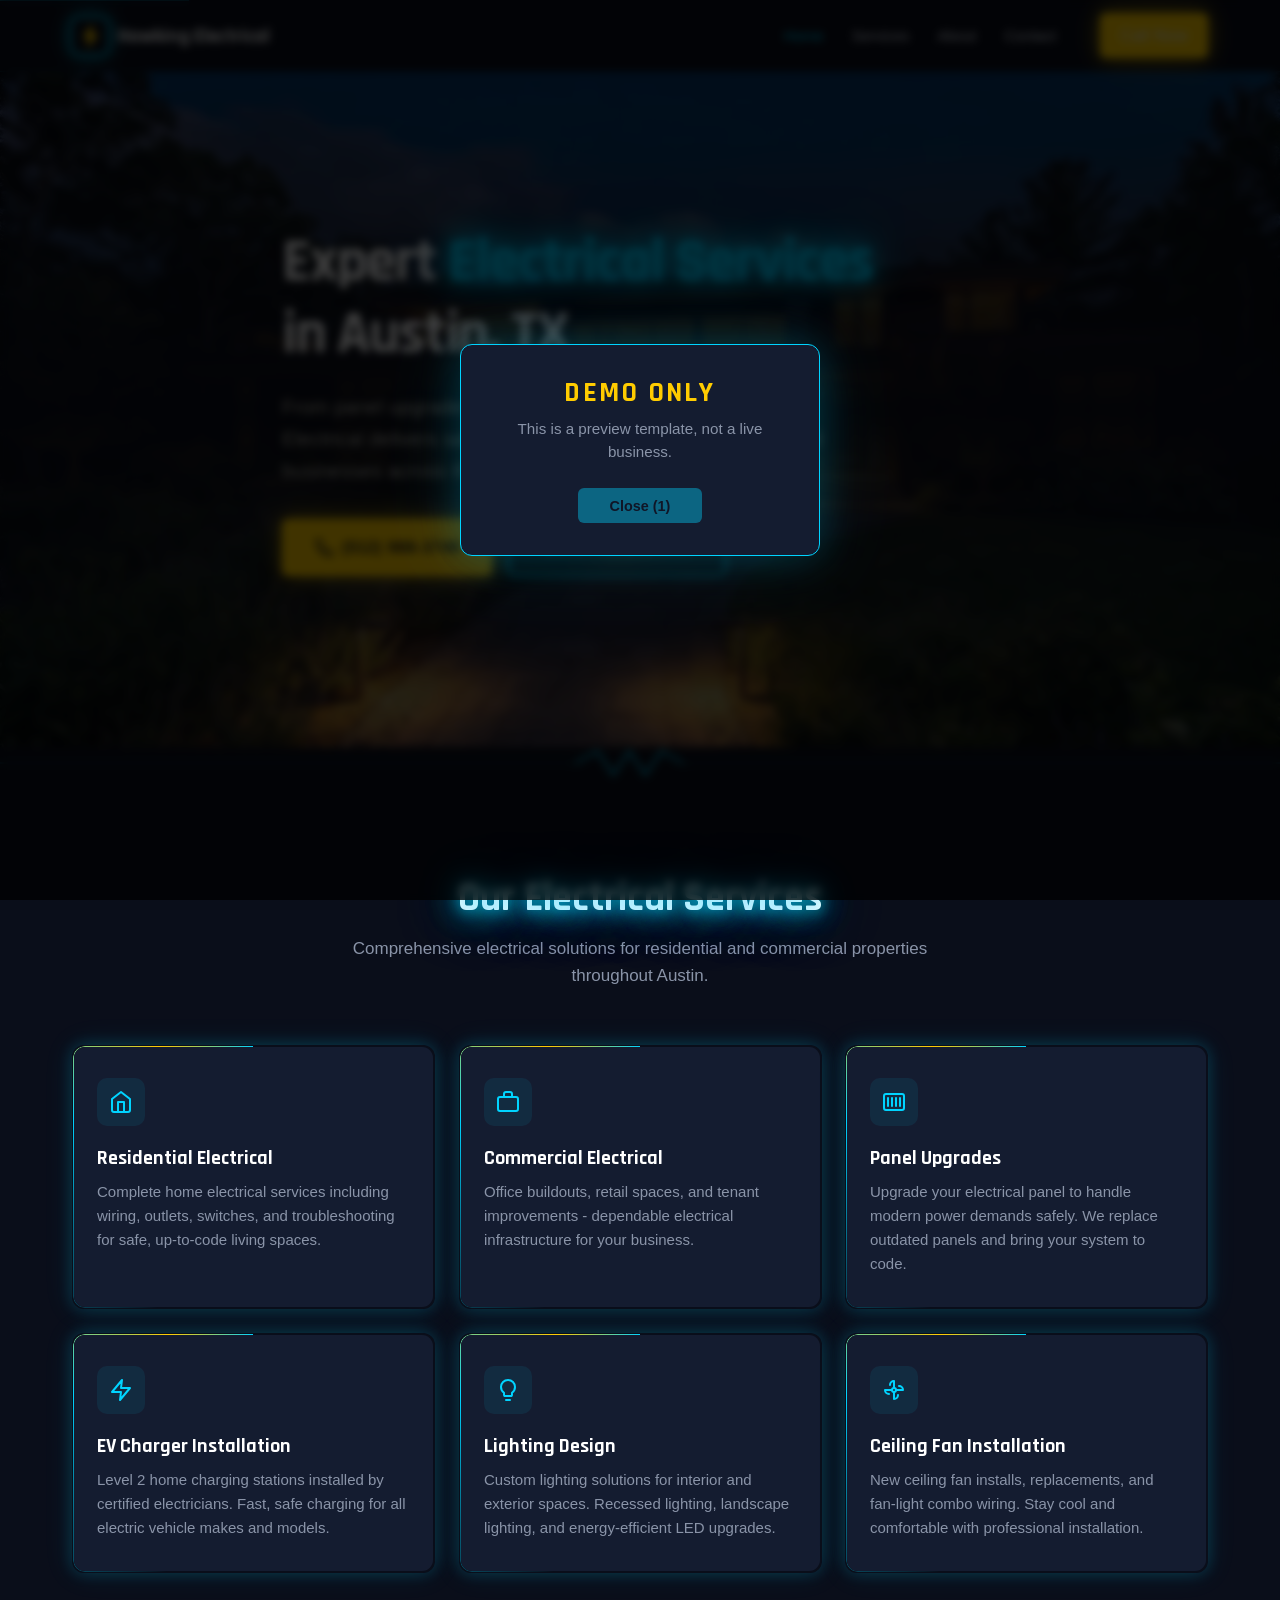
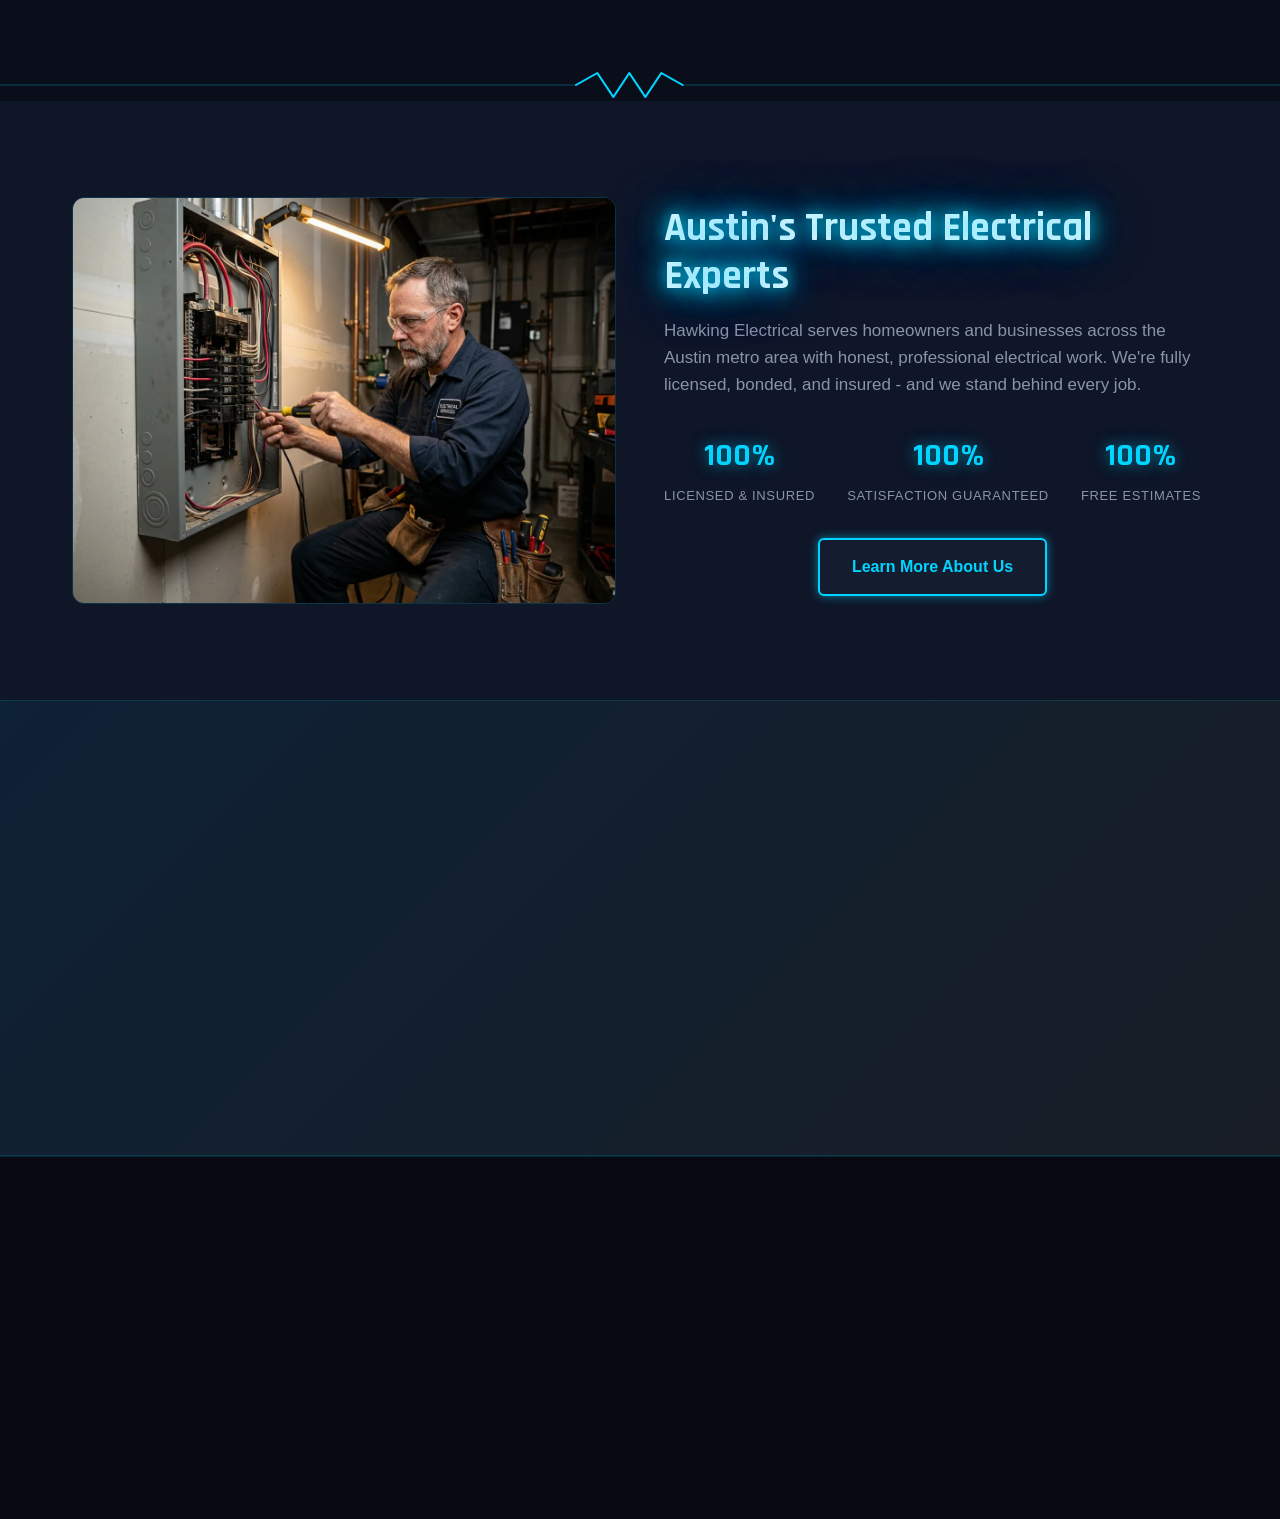
<file: index.html>
<!DOCTYPE html>
<html lang="en">
<head>
  <meta charset="UTF-8">
  <meta name="viewport" content="width=device-width, initial-scale=1.0">
  <link rel="stylesheet" href="/css/styles.css">
  <link rel="preload" href="/fonts/rajdhani-700-latin.woff2" as="font" type="font/woff2" crossorigin>
  <link rel="preload" as="image"
    imagesrcset="/images/hero-640w.webp 640w, /images/hero-1280w.webp 1280w, /images/hero-1920w.webp 1920w, /images/hero-2560w.webp 2560w, /images/hero-3840w.webp 3840w"
    imagesizes="100vw"
    type="image/webp">
  <title>Hawking Electrical - Licensed Electrician in Austin, TX</title>
  <meta name="description" content="Hawking Electrical provides residential and commercial electrical services in Austin, TX. Licensed, insured, and available for panel upgrades, EV chargers, lighting, and more.">
  <meta name="theme-color" content="#0a0e1a">

  <link rel="canonical" href="https://electrician-template.pages.dev/">
  <meta property="og:type" content="website">
  <meta property="og:site_name" content="Hawking Electrical">
  <meta property="og:title" content="Hawking Electrical - Licensed Electrician in Austin, TX">
  <meta property="og:description" content="Hawking Electrical provides residential and commercial electrical services in Austin, TX. Licensed, insured, and available for panel upgrades, EV chargers, lighting, and more.">
  <meta property="og:url" content="https://electrician-template.pages.dev/">
  <meta property="og:image" content="https://electrician-template.pages.dev/images/og-image.jpg">
  <meta property="og:image:width" content="1200">
  <meta property="og:image:height" content="630">
  <meta name="twitter:card" content="summary_large_image">
  <link rel="icon" href="/favicon.ico" sizes="32x32">
  <link rel="icon" href="/favicon.svg" type="image/svg+xml">
  <link rel="apple-touch-icon" href="/apple-touch-icon.png">
  <script type="application/ld+json">
  {
    "@context": "https://schema.org",
    "@type": "Electrician",
    "name": "Hawking Electrical",
    "telephone": "+15129883749",
    "url": "https://electrician-template.pages.dev",
    "email": "info@hawkingelectrical.com",
    "address": {
      "@type": "PostalAddress",
      "streetAddress": "4712 Braker Lane",
      "addressLocality": "Austin",
      "addressRegion": "TX",
      "postalCode": "78701"
    }
  }
  </script>
  <script src="/js/main.js" defer></script>
  <noscript><style>.demo-overlay{display:none}</style></noscript>
</head>
<body>
  <a href="#main-content" class="skip-link">Skip to main content</a>

  <div class="demo-overlay" id="demo-overlay" role="dialog" aria-modal="true" aria-labelledby="demo-heading">
    <div class="demo-modal">
      <h2 id="demo-heading">DEMO ONLY</h2>
      <p>This is a preview template, not a live business.</p>
      <button type="button" class="demo-close" id="demo-close" disabled>Close</button>
    </div>
  </div>

  <header class="site-header">
    <div class="container header-inner">
      <a href="/" class="logo" aria-label="Hawking Electrical - Home">
        <svg viewBox="0 0 36 36" fill="none" xmlns="http://www.w3.org/2000/svg" aria-hidden="true">
          <rect width="36" height="36" rx="8" fill="#0a0e1a" stroke="#00d4ff" stroke-width="1.5"/>
          <path d="M20.5 6L11 20h6l-1.5 10L26 16h-6.5L20.5 6z" fill="#ffcc00" stroke="#ffcc00" stroke-width="0.5" stroke-linejoin="round"/>
        </svg>
        Hawking Electrical
      </a>
      <button type="button" class="nav-toggle" aria-expanded="false" aria-label="Open navigation menu">
        <svg viewBox="0 0 24 24" fill="none" stroke="currentColor" stroke-width="2" stroke-linecap="round" aria-hidden="true">
          <line x1="3" y1="6" x2="21" y2="6"/>
          <line x1="3" y1="12" x2="21" y2="12"/>
          <line x1="3" y1="18" x2="21" y2="18"/>
        </svg>
      </button>
      <nav class="nav-links" aria-label="Main navigation">
        <ul>
          <li><a href="/" aria-current="page">Home</a></li>
          <li><a href="/services">Services</a></li>
          <li><a href="/about">About</a></li>
          <li><a href="/contact">Contact</a></li>
        </ul>
        <div class="nav-cta">
          <a href="tel:+15129883749" class="btn btn-primary">Call Now</a>
        </div>
      </nav>
    </div>
  </header>

  <main id="main-content">
    <!-- Hero -->
    <section class="hero" id="hero" aria-labelledby="hero-heading">
      <div class="hero-bg" aria-hidden="true">
        <img
          srcset="/images/hero-640w.webp 640w, /images/hero-1280w.webp 1280w, /images/hero-1920w.webp 1920w, /images/hero-2560w.webp 2560w, /images/hero-3840w.webp 3840w"
          sizes="100vw"
          src="/images/hero-1920w.webp"
          alt=""
          width="5504"
          height="3072"
          fetchpriority="high"
        >
      </div>
      <div class="container hero-content">
        <h1 id="hero-heading">Expert <span>Electrical Services</span><br>in Austin, TX</h1>
        <p>From panel upgrades to EV charger installations, Hawking Electrical delivers safe, reliable electrical work for homes and businesses across the Austin metro area.</p>
        <div class="hero-actions">
          <a href="tel:+15129883749" class="btn btn-primary">
            <svg width="20" height="20" viewBox="0 0 24 24" fill="none" stroke="currentColor" stroke-width="2" stroke-linecap="round" stroke-linejoin="round" aria-hidden="true"><path d="M22 16.92v3a2 2 0 0 1-2.18 2 19.79 19.79 0 0 1-8.63-3.07 19.5 19.5 0 0 1-6-6 19.79 19.79 0 0 1-3.07-8.67A2 2 0 0 1 4.11 2h3a2 2 0 0 1 2 1.72c.127.96.361 1.903.7 2.81a2 2 0 0 1-.45 2.11L8.09 9.91a16 16 0 0 0 6 6l1.27-1.27a2 2 0 0 1 2.11-.45c.907.339 1.85.573 2.81.7A2 2 0 0 1 22 16.92z"/></svg>
            (512) 988-3749
          </a>
          <a href="/contact" class="btn btn-outline">Get a Free Estimate</a>
        </div>
      </div>
    </section>

    <!-- Arc Divider -->
    <svg class="arc-divider" viewBox="0 0 1200 32" preserveAspectRatio="none" aria-hidden="true">
      <line x1="0" y1="16" x2="540" y2="16"/>
      <polyline points="540,16 560,4 575,28 590,4 605,28 620,4 640,16"/>
      <line x1="640" y1="16" x2="1200" y2="16"/>
    </svg>

    <!-- Services Overview -->
    <section class="section" id="services" aria-labelledby="services-heading">
      <div class="container">
        <div class="section-header">
          <h2 id="services-heading">Our Electrical Services</h2>
          <p>Comprehensive electrical solutions for residential and commercial properties throughout Austin.</p>
        </div>
        <div class="services-grid">
          <div class="service-card">
            <div class="icon" aria-hidden="true">
              <svg viewBox="0 0 24 24" fill="none" stroke="currentColor" stroke-width="2" stroke-linecap="round" stroke-linejoin="round"><path d="M3 9l9-7 9 7v11a2 2 0 0 1-2 2H5a2 2 0 0 1-2-2z"/><polyline points="9 22 9 12 15 12 15 22"/></svg>
            </div>
            <h3>Residential Electrical</h3>
            <p>Complete home electrical services including wiring, outlets, switches, and troubleshooting for safe, up-to-code living spaces.</p>
          </div>
          <div class="service-card">
            <div class="icon" aria-hidden="true">
              <svg viewBox="0 0 24 24" fill="none" stroke="currentColor" stroke-width="2" stroke-linecap="round" stroke-linejoin="round"><rect x="2" y="7" width="20" height="14" rx="2"/><path d="M16 7V4a2 2 0 0 0-2-2h-4a2 2 0 0 0-2 2v3"/></svg>
            </div>
            <h3>Commercial Electrical</h3>
            <p>Office buildouts, retail spaces, and tenant improvements - dependable electrical infrastructure for your business.</p>
          </div>
          <div class="service-card">
            <div class="icon" aria-hidden="true">
              <svg viewBox="0 0 24 24" fill="none" stroke="currentColor" stroke-width="2" stroke-linecap="round" stroke-linejoin="round"><rect x="2" y="4" width="20" height="16" rx="2"/><line x1="6" y1="8" x2="6" y2="16"/><line x1="10" y1="8" x2="10" y2="16"/><line x1="14" y1="8" x2="14" y2="16"/><line x1="18" y1="8" x2="18" y2="16"/></svg>
            </div>
            <h3>Panel Upgrades</h3>
            <p>Upgrade your electrical panel to handle modern power demands safely. We replace outdated panels and bring your system to code.</p>
          </div>
          <div class="service-card">
            <div class="icon" aria-hidden="true">
              <svg viewBox="0 0 24 24" fill="none" stroke="currentColor" stroke-width="2" stroke-linecap="round" stroke-linejoin="round"><path d="M13 2L3 14h9l-1 8 10-12h-9l1-8z"/></svg>
            </div>
            <h3>EV Charger Installation</h3>
            <p>Level 2 home charging stations installed by certified electricians. Fast, safe charging for all electric vehicle makes and models.</p>
          </div>
          <div class="service-card">
            <div class="icon" aria-hidden="true">
              <svg viewBox="0 0 24 24" fill="none" stroke="currentColor" stroke-width="2" stroke-linecap="round" stroke-linejoin="round"><path d="M9 18h6"/><path d="M10 22h4"/><path d="M12 2a7 7 0 0 1 7 7c0 2.38-1.19 4.47-3 5.74V17a1 1 0 0 1-1 1H9a1 1 0 0 1-1-1v-2.26C6.19 13.47 5 11.38 5 9a7 7 0 0 1 7-7z"/></svg>
            </div>
            <h3>Lighting Design</h3>
            <p>Custom lighting solutions for interior and exterior spaces. Recessed lighting, landscape lighting, and energy-efficient LED upgrades.</p>
          </div>
          <div class="service-card">
            <div class="icon" aria-hidden="true">
              <svg viewBox="0 0 24 24" fill="none" stroke="currentColor" stroke-width="2" stroke-linecap="round" stroke-linejoin="round"><circle cx="12" cy="12" r="2"/><path d="M12 10V3a4 4 0 0 0-4 4"/><path d="M14 12h7a4 4 0 0 0-4-4"/><path d="M12 14v7a4 4 0 0 0 4-4"/><path d="M10 12H3a4 4 0 0 0 4 4"/></svg>
            </div>
            <h3>Ceiling Fan Installation</h3>
            <p>New ceiling fan installs, replacements, and fan-light combo wiring. Stay cool and comfortable with professional installation.</p>
          </div>
        </div>
      </div>
    </section>

    <!-- Arc Divider -->
    <svg class="arc-divider" viewBox="0 0 1200 32" preserveAspectRatio="none" aria-hidden="true">
      <line x1="0" y1="16" x2="540" y2="16"/>
      <polyline points="540,16 560,4 575,28 590,4 605,28 620,4 640,16"/>
      <line x1="640" y1="16" x2="1200" y2="16"/>
    </svg>

    <!-- About Preview -->
    <section class="section section-alt" id="about" aria-labelledby="about-heading">
      <div class="container">
        <div class="about-preview">
          <div class="about-preview-img">
            <img src="/images/about-preview-600w.webp"
              srcset="/images/about-preview-600w.webp 600w, /images/about-preview.webp 1200w"
              sizes="(min-width: 768px) 50vw, 100vw"
              alt="Hawking Electrical team member inspecting a residential electrical panel" width="1200" height="896" loading="lazy" decoding="async">
          </div>
          <div class="about-preview-content">
            <h2 id="about-heading">Austin's Trusted Electrical Experts</h2>
            <p>Hawking Electrical serves homeowners and businesses across the Austin metro area with honest, professional electrical work. We're fully licensed, bonded, and insured - and we stand behind every job.</p>
            <div class="about-stats-and-btn">
              <div class="about-stats">
                <div class="stat">
                  <span class="stat-number">100%</span>
                  <span class="stat-label">Licensed &amp; Insured</span>
                </div>
                <div class="stat">
                  <span class="stat-number">100%</span>
                  <span class="stat-label">Satisfaction Guaranteed</span>
                </div>
                <div class="stat">
                  <span class="stat-number">100%</span>
                  <span class="stat-label">Free Estimates</span>
                </div>
              </div>
              <a href="/about" class="btn btn-dark">Learn More About Us</a>
            </div>
          </div>
        </div>
      </div>
    </section>

    <!-- CTA -->
    <section class="cta-section" id="cta" aria-labelledby="cta-heading">
      <div class="container">
        <h2 id="cta-heading">Ready to Get Started?</h2>
        <p>Whether it's a quick repair or a full electrical overhaul, we're here to help. Call us today for a free estimate.</p>
        <a href="tel:+15129883749" class="cta-phone">
          <svg width="28" height="28" viewBox="0 0 24 24" fill="none" stroke="currentColor" stroke-width="2" stroke-linecap="round" stroke-linejoin="round" aria-hidden="true"><path d="M22 16.92v3a2 2 0 0 1-2.18 2 19.79 19.79 0 0 1-8.63-3.07 19.5 19.5 0 0 1-6-6 19.79 19.79 0 0 1-3.07-8.67A2 2 0 0 1 4.11 2h3a2 2 0 0 1 2 1.72c.127.96.361 1.903.7 2.81a2 2 0 0 1-.45 2.11L8.09 9.91a16 16 0 0 0 6 6l1.27-1.27a2 2 0 0 1 2.11-.45c.907.339 1.85.573 2.81.7A2 2 0 0 1 22 16.92z"/></svg>
          (512) 988-3749
        </a>
        <div class="cta-actions">
          <a href="/contact" class="btn btn-primary">Get a Free Estimate</a>
          <a href="/services" class="btn btn-outline">View Our Services</a>
        </div>
      </div>
    </section>
  </main>

  <footer class="site-footer">
    <div class="container">
      <div class="footer-grid">
        <div class="footer-col">
          <h3>Hawking Electrical</h3>
          <p>Licensed and insured electrical contractors serving Austin, TX and surrounding areas. Residential and commercial services.</p>
        </div>
        <div class="footer-col">
          <h3>Quick Links</h3>
          <ul>
            <li><a href="/">Home</a></li>
            <li><a href="/services">Services</a></li>
            <li><a href="/about">About</a></li>
            <li><a href="/contact">Contact</a></li>
          </ul>
        </div>
        <div class="footer-col">
          <h3>Services</h3>
          <ul>
            <li><a href="/services">Residential Electrical</a></li>
            <li><a href="/services">Commercial Electrical</a></li>
            <li><a href="/services">Panel Upgrades</a></li>
            <li><a href="/services">EV Charger Installation</a></li>
          </ul>
        </div>
        <div class="footer-col">
          <h3>Contact Us</h3>
          <address>
            <p><a href="tel:+15129883749">(512) 988-3749</a></p>
            <p><a href="mailto:info@hawkingelectrical.com">info@hawkingelectrical.com</a></p>
            <p><a href="https://www.google.com/maps/search/4712%20Braker%20Lane%2C%20Austin%2C%20TX%2078701" target="_blank" rel="noopener noreferrer">4712 Braker Lane<br>Austin, TX 78701</a></p>
          </address>
        </div>
      </div>
      <div class="footer-bottom">
        <p>&copy; <a href="https://naruwebdesigns.com">Naru Web Design</a>. All rights reserved.</p>
        <a href="/privacy">Privacy Policy</a>
      </div>
    </div>
  </footer>
</body>
</html>
</file>
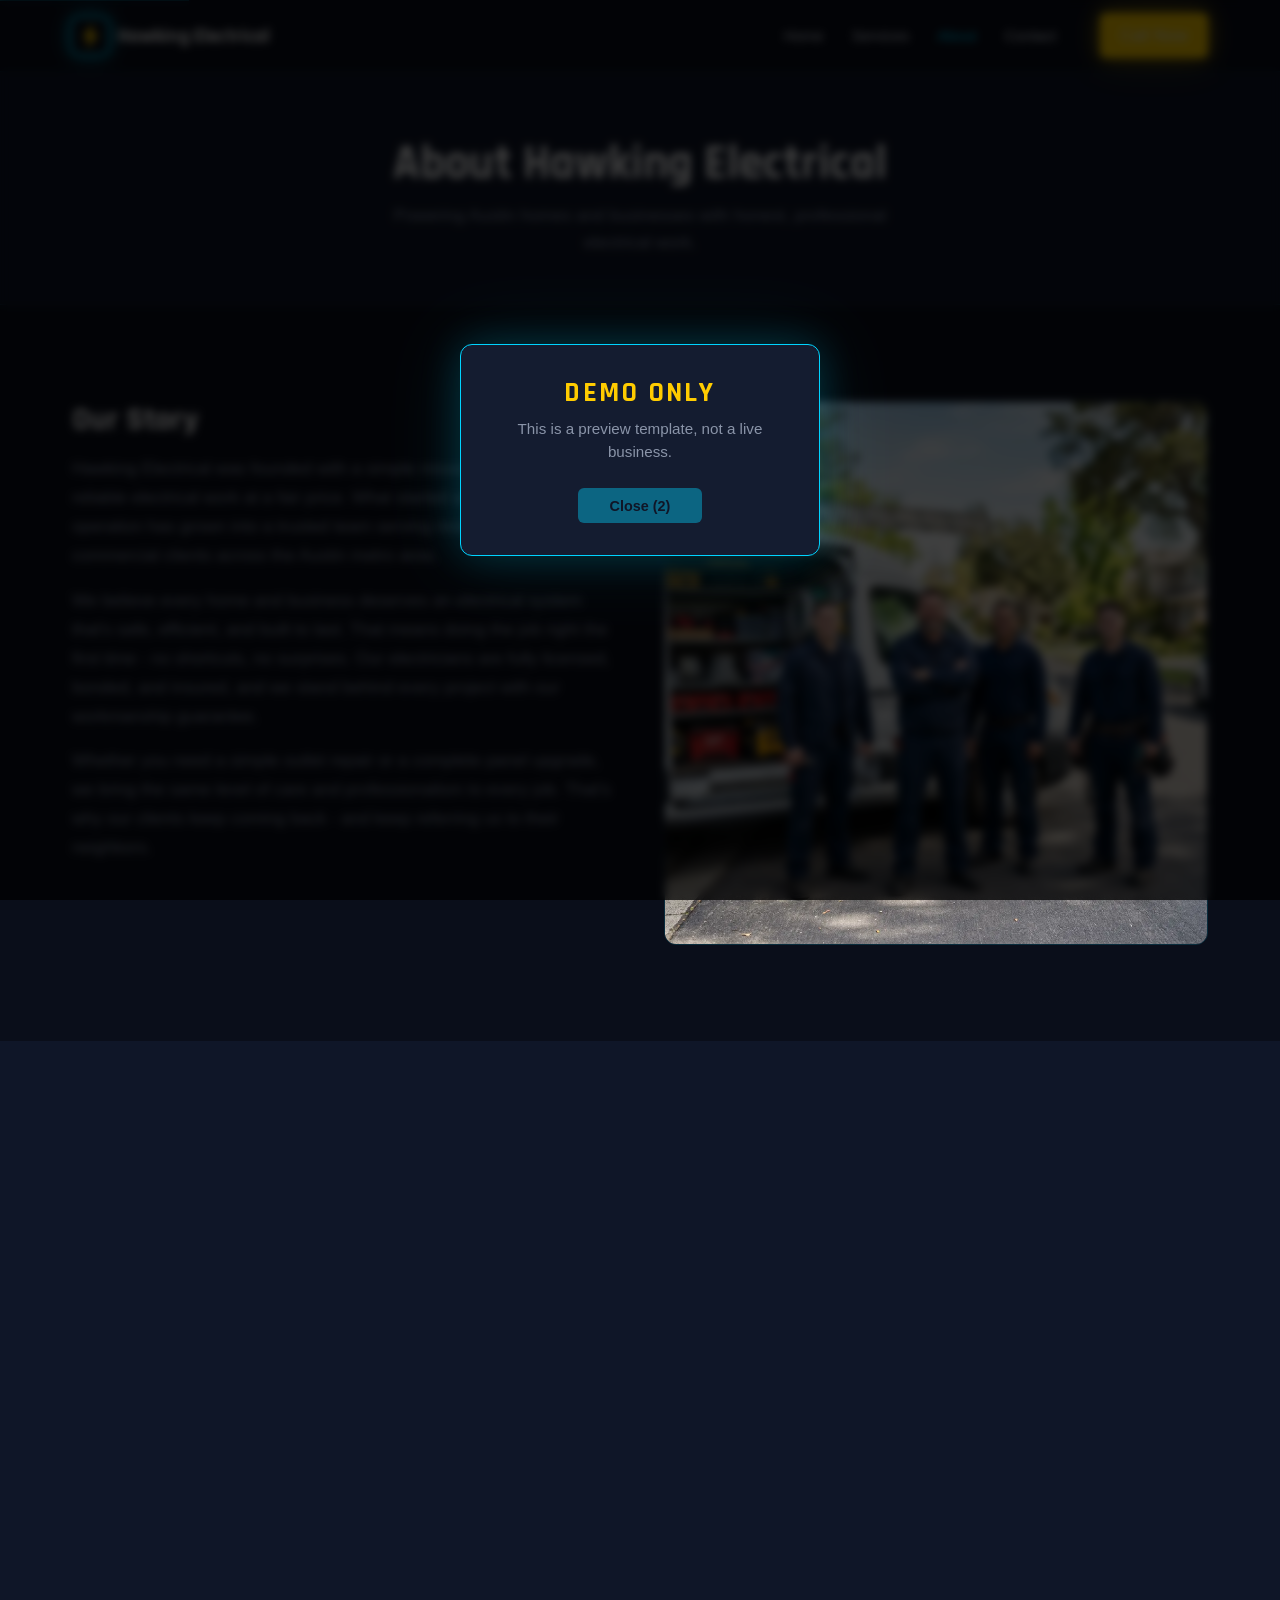
<file: about.html>
<!DOCTYPE html>
<html lang="en">
<head>
  <meta charset="UTF-8">
  <meta name="viewport" content="width=device-width, initial-scale=1.0">
  <link rel="stylesheet" href="/css/styles.css">
  <link rel="preload" href="/fonts/rajdhani-700-latin.woff2" as="font" type="font/woff2" crossorigin>
  <title>About Hawking Electrical - Licensed Electricians in Austin, TX</title>
  <meta name="description" content="Learn about Hawking Electrical - Austin's trusted electrical contractors serving residential and commercial clients. Licensed, insured, and satisfaction guaranteed.">
  <meta name="theme-color" content="#0a0e1a">

  <link rel="canonical" href="https://electrician-template.pages.dev/about">
  <meta property="og:type" content="website">
  <meta property="og:site_name" content="Hawking Electrical">
  <meta property="og:title" content="About Hawking Electrical - Licensed Electricians in Austin, TX">
  <meta property="og:description" content="Learn about Hawking Electrical - Austin's trusted electrical contractors serving residential and commercial clients. Licensed, insured, and satisfaction guaranteed.">
  <meta property="og:url" content="https://electrician-template.pages.dev/about">
  <meta property="og:image" content="https://electrician-template.pages.dev/images/og-image.jpg">
  <meta property="og:image:width" content="1200">
  <meta property="og:image:height" content="630">
  <meta name="twitter:card" content="summary_large_image">
  <link rel="icon" href="/favicon.ico" sizes="32x32">
  <link rel="icon" href="/favicon.svg" type="image/svg+xml">
  <link rel="apple-touch-icon" href="/apple-touch-icon.png">
  <script type="application/ld+json">
  {
    "@context": "https://schema.org",
    "@type": "Electrician",
    "name": "Hawking Electrical",
    "telephone": "+15129883749",
    "url": "https://electrician-template.pages.dev",
    "email": "info@hawkingelectrical.com",
    "address": {
      "@type": "PostalAddress",
      "streetAddress": "4712 Braker Lane",
      "addressLocality": "Austin",
      "addressRegion": "TX",
      "postalCode": "78701"
    }
  }
  </script>
  <script src="/js/main.js" defer></script>
  <noscript><style>.demo-overlay{display:none}</style></noscript>
</head>
<body>
  <a href="#main-content" class="skip-link">Skip to main content</a>

  <div class="demo-overlay" id="demo-overlay" role="dialog" aria-modal="true" aria-labelledby="demo-heading">
    <div class="demo-modal">
      <h2 id="demo-heading">DEMO ONLY</h2>
      <p>This is a preview template, not a live business.</p>
      <button type="button" class="demo-close" id="demo-close" disabled>Close</button>
    </div>
  </div>

  <header class="site-header">
    <div class="container header-inner">
      <a href="/" class="logo" aria-label="Hawking Electrical - Home">
        <svg viewBox="0 0 36 36" fill="none" xmlns="http://www.w3.org/2000/svg" aria-hidden="true">
          <rect width="36" height="36" rx="8" fill="#0a0e1a" stroke="#00d4ff" stroke-width="1.5"/>
          <path d="M20.5 6L11 20h6l-1.5 10L26 16h-6.5L20.5 6z" fill="#ffcc00" stroke="#ffcc00" stroke-width="0.5" stroke-linejoin="round"/>
        </svg>
        Hawking Electrical
      </a>
      <button type="button" class="nav-toggle" aria-expanded="false" aria-label="Open navigation menu">
        <svg viewBox="0 0 24 24" fill="none" stroke="currentColor" stroke-width="2" stroke-linecap="round" aria-hidden="true">
          <line x1="3" y1="6" x2="21" y2="6"/>
          <line x1="3" y1="12" x2="21" y2="12"/>
          <line x1="3" y1="18" x2="21" y2="18"/>
        </svg>
      </button>
      <nav class="nav-links" aria-label="Main navigation">
        <ul>
          <li><a href="/">Home</a></li>
          <li><a href="/services">Services</a></li>
          <li><a href="/about" aria-current="page">About</a></li>
          <li><a href="/contact">Contact</a></li>
        </ul>
        <div class="nav-cta">
          <a href="tel:+15129883749" class="btn btn-primary">Call Now</a>
        </div>
      </nav>
    </div>
  </header>

  <main id="main-content">
    <section class="page-header" id="about-header" aria-labelledby="about-page-heading">
      <div class="container">
        <h1 id="about-page-heading">About Hawking Electrical</h1>
        <p>Powering Austin homes and businesses with honest, professional electrical work.</p>
      </div>
    </section>

    <section class="section" id="our-story" aria-labelledby="story-heading">
      <div class="container">
        <div class="about-story">
          <div class="about-story-content">
            <h2 id="story-heading">Our Story</h2>
            <p>Hawking Electrical was founded with a simple mission: deliver safe, reliable electrical work at a fair price. What started as a one-person operation has grown into a trusted team serving residential and commercial clients across the Austin metro area.</p>
            <p>We believe every home and business deserves an electrical system that's safe, efficient, and built to last. That means doing the job right the first time - no shortcuts, no surprises. Our electricians are fully licensed, bonded, and insured, and we stand behind every project with our workmanship guarantee.</p>
            <p>Whether you need a simple outlet repair or a complete panel upgrade, we bring the same level of care and professionalism to every job. That's why our clients keep coming back - and keep referring us to their neighbors.</p>
          </div>
          <div class="about-story-img">
            <img src="/images/about-team-400w.webp"
              srcset="/images/about-team-400w.webp 400w, /images/about-team.webp 800w"
              sizes="(min-width: 768px) 50vw, 100vw"
              alt="Hawking Electrical team in front of their service vehicle" width="800" height="800" loading="lazy" decoding="async">
          </div>
        </div>
      </div>
    </section>

    <section class="section section-alt" id="stats" aria-labelledby="stats-heading">
      <div class="container">
        <div class="section-header">
          <h2 id="stats-heading">By the Numbers</h2>
          <p>Our commitment to quality electrical work across the Austin metro area.</p>
        </div>
        <div class="about-stats about-stats--centered">
          <div class="stat">
            <span class="stat-number">100%</span>
            <span class="stat-label">Licensed &amp; Insured</span>
          </div>
          <div class="stat">
            <span class="stat-number">100%</span>
            <span class="stat-label">Satisfaction Guaranteed</span>
          </div>
          <div class="stat">
            <span class="stat-number">100%</span>
            <span class="stat-label">Free Estimates</span>
          </div>
        </div>
      </div>
    </section>

    <section class="section" id="values" aria-labelledby="values-heading">
      <div class="container">
        <div class="section-header">
          <h2 id="values-heading">Why Choose Us</h2>
          <p>What sets Hawking Electrical apart from the rest.</p>
        </div>
        <div class="about-values">
          <div class="value-card">
            <div class="icon" aria-hidden="true">
              <svg viewBox="0 0 24 24" fill="none" stroke="currentColor" stroke-width="2" stroke-linecap="round" stroke-linejoin="round"><path d="M12 22s8-4 8-10V5l-8-3-8 3v7c0 6 8 10 8 10z"/></svg>
            </div>
            <h3>Licensed &amp; Insured</h3>
            <p>Fully licensed Texas electricians with comprehensive insurance coverage for your peace of mind.</p>
          </div>
          <div class="value-card">
            <div class="icon" aria-hidden="true">
              <svg viewBox="0 0 24 24" fill="none" stroke="currentColor" stroke-width="2" stroke-linecap="round" stroke-linejoin="round"><polyline points="20 6 9 17 4 12"/></svg>
            </div>
            <h3>Quality Guaranteed</h3>
            <p>We stand behind every job with our workmanship guarantee. If it's not right, we'll make it right.</p>
          </div>
          <div class="value-card">
            <div class="icon" aria-hidden="true">
              <svg viewBox="0 0 24 24" fill="none" stroke="currentColor" stroke-width="2" stroke-linecap="round" stroke-linejoin="round"><circle cx="12" cy="12" r="10"/><polyline points="12 6 12 12 16 14"/></svg>
            </div>
            <h3>On-Time Service</h3>
            <p>We respect your time with prompt arrivals, clear communication, and efficient work.</p>
          </div>
        </div>
      </div>
    </section>

    <!-- CTA -->
    <section class="cta-section" id="cta" aria-labelledby="cta-heading">
      <div class="container">
        <h2 id="cta-heading">Ready to Work With Us?</h2>
        <p>Get in touch for a free estimate on your next electrical project.</p>
        <a href="tel:+15129883749" class="cta-phone">
          <svg width="28" height="28" viewBox="0 0 24 24" fill="none" stroke="currentColor" stroke-width="2" stroke-linecap="round" stroke-linejoin="round" aria-hidden="true"><path d="M22 16.92v3a2 2 0 0 1-2.18 2 19.79 19.79 0 0 1-8.63-3.07 19.5 19.5 0 0 1-6-6 19.79 19.79 0 0 1-3.07-8.67A2 2 0 0 1 4.11 2h3a2 2 0 0 1 2 1.72c.127.96.361 1.903.7 2.81a2 2 0 0 1-.45 2.11L8.09 9.91a16 16 0 0 0 6 6l1.27-1.27a2 2 0 0 1 2.11-.45c.907.339 1.85.573 2.81.7A2 2 0 0 1 22 16.92z"/></svg>
          (512) 988-3749
        </a>
        <div class="cta-actions">
          <a href="/contact" class="btn btn-primary">Contact Us</a>
        </div>
      </div>
    </section>
  </main>

  <footer class="site-footer">
    <div class="container">
      <div class="footer-grid">
        <div class="footer-col">
          <h3>Hawking Electrical</h3>
          <p>Licensed and insured electrical contractors serving Austin, TX and surrounding areas. Residential and commercial services.</p>
        </div>
        <div class="footer-col">
          <h3>Quick Links</h3>
          <ul>
            <li><a href="/">Home</a></li>
            <li><a href="/services">Services</a></li>
            <li><a href="/about">About</a></li>
            <li><a href="/contact">Contact</a></li>
          </ul>
        </div>
        <div class="footer-col">
          <h3>Services</h3>
          <ul>
            <li><a href="/services">Residential Electrical</a></li>
            <li><a href="/services">Commercial Electrical</a></li>
            <li><a href="/services">Panel Upgrades</a></li>
            <li><a href="/services">EV Charger Installation</a></li>
          </ul>
        </div>
        <div class="footer-col">
          <h3>Contact Us</h3>
          <address>
            <p><a href="tel:+15129883749">(512) 988-3749</a></p>
            <p><a href="mailto:info@hawkingelectrical.com">info@hawkingelectrical.com</a></p>
            <p><a href="https://www.google.com/maps/search/4712%20Braker%20Lane%2C%20Austin%2C%20TX%2078701" target="_blank" rel="noopener noreferrer">4712 Braker Lane<br>Austin, TX 78701</a></p>
          </address>
        </div>
      </div>
      <div class="footer-bottom">
        <p>&copy; <a href="https://naruwebdesigns.com">Naru Web Design</a>. All rights reserved.</p>
        <a href="/privacy">Privacy Policy</a>
      </div>
    </div>
  </footer>
</body>
</html>
</file>
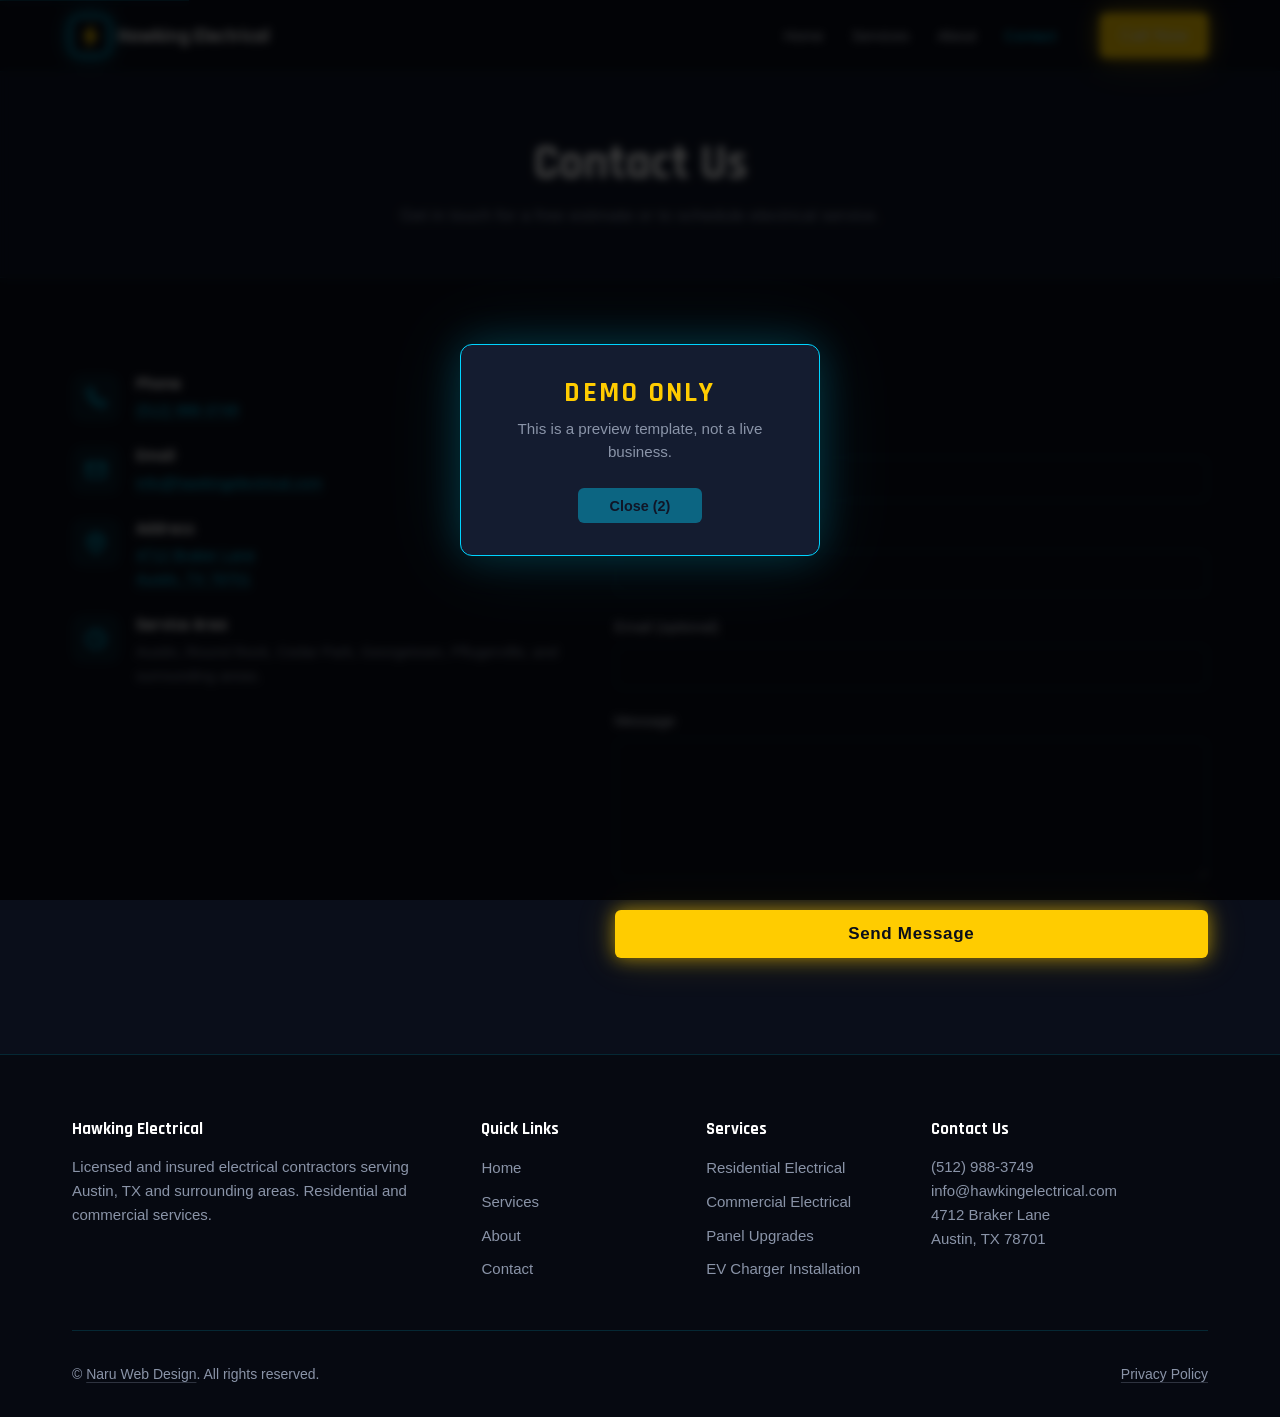
<file: contact.html>
<!DOCTYPE html>
<html lang="en">
<head>
  <meta charset="UTF-8">
  <meta name="viewport" content="width=device-width, initial-scale=1.0">
  <link rel="stylesheet" href="/css/styles.css">
  <link rel="preload" href="/fonts/rajdhani-700-latin.woff2" as="font" type="font/woff2" crossorigin>
  <title>Contact Hawking Electrical - Get a Free Estimate | Austin, TX</title>
  <meta name="description" content="Contact Hawking Electrical for a free estimate on residential or commercial electrical work in Austin, TX. Call (512) 988-3749 or send us a message.">
  <meta name="theme-color" content="#0a0e1a">

  <link rel="canonical" href="https://electrician-template.pages.dev/contact">
  <meta property="og:type" content="website">
  <meta property="og:site_name" content="Hawking Electrical">
  <meta property="og:title" content="Contact Hawking Electrical - Get a Free Estimate | Austin, TX">
  <meta property="og:description" content="Contact Hawking Electrical for a free estimate on residential or commercial electrical work in Austin, TX. Call (512) 988-3749 or send us a message.">
  <meta property="og:url" content="https://electrician-template.pages.dev/contact">
  <meta property="og:image" content="https://electrician-template.pages.dev/images/og-image.jpg">
  <meta property="og:image:width" content="1200">
  <meta property="og:image:height" content="630">
  <meta name="twitter:card" content="summary_large_image">
  <link rel="icon" href="/favicon.ico" sizes="32x32">
  <link rel="icon" href="/favicon.svg" type="image/svg+xml">
  <link rel="apple-touch-icon" href="/apple-touch-icon.png">
  <script type="application/ld+json">
  {
    "@context": "https://schema.org",
    "@type": "Electrician",
    "name": "Hawking Electrical",
    "telephone": "+15129883749",
    "url": "https://electrician-template.pages.dev",
    "email": "info@hawkingelectrical.com",
    "address": {
      "@type": "PostalAddress",
      "streetAddress": "4712 Braker Lane",
      "addressLocality": "Austin",
      "addressRegion": "TX",
      "postalCode": "78701"
    }
  }
  </script>
  <script src="/js/main.js" defer></script>
  <noscript><style>.demo-overlay{display:none}</style></noscript>
</head>
<body>
  <a href="#main-content" class="skip-link">Skip to main content</a>

  <div class="demo-overlay" id="demo-overlay" role="dialog" aria-modal="true" aria-labelledby="demo-heading">
    <div class="demo-modal">
      <h2 id="demo-heading">DEMO ONLY</h2>
      <p>This is a preview template, not a live business.</p>
      <button type="button" class="demo-close" id="demo-close" disabled>Close</button>
    </div>
  </div>

  <header class="site-header">
    <div class="container header-inner">
      <a href="/" class="logo" aria-label="Hawking Electrical - Home">
        <svg viewBox="0 0 36 36" fill="none" xmlns="http://www.w3.org/2000/svg" aria-hidden="true">
          <rect width="36" height="36" rx="8" fill="#0a0e1a" stroke="#00d4ff" stroke-width="1.5"/>
          <path d="M20.5 6L11 20h6l-1.5 10L26 16h-6.5L20.5 6z" fill="#ffcc00" stroke="#ffcc00" stroke-width="0.5" stroke-linejoin="round"/>
        </svg>
        Hawking Electrical
      </a>
      <button type="button" class="nav-toggle" aria-expanded="false" aria-label="Open navigation menu">
        <svg viewBox="0 0 24 24" fill="none" stroke="currentColor" stroke-width="2" stroke-linecap="round" aria-hidden="true">
          <line x1="3" y1="6" x2="21" y2="6"/>
          <line x1="3" y1="12" x2="21" y2="12"/>
          <line x1="3" y1="18" x2="21" y2="18"/>
        </svg>
      </button>
      <nav class="nav-links" aria-label="Main navigation">
        <ul>
          <li><a href="/">Home</a></li>
          <li><a href="/services">Services</a></li>
          <li><a href="/about">About</a></li>
          <li><a href="/contact" aria-current="page">Contact</a></li>
        </ul>
        <div class="nav-cta">
          <a href="tel:+15129883749" class="btn btn-primary">Call Now</a>
        </div>
      </nav>
    </div>
  </header>

  <main id="main-content">
    <section class="page-header" id="contact-header" aria-labelledby="contact-page-heading">
      <div class="container">
        <h1 id="contact-page-heading">Contact Us</h1>
        <p>Get in touch for a free estimate or to schedule electrical service.</p>
      </div>
    </section>

    <section class="section" id="contact" aria-labelledby="contact-page-heading">
      <div class="container">
        <div class="contact-grid">
          <div class="contact-info-list">
              <div class="contact-info-item">
                <div class="icon" aria-hidden="true">
                  <svg viewBox="0 0 24 24" fill="none" stroke="currentColor" stroke-width="2" stroke-linecap="round" stroke-linejoin="round"><path d="M22 16.92v3a2 2 0 0 1-2.18 2 19.79 19.79 0 0 1-8.63-3.07 19.5 19.5 0 0 1-6-6 19.79 19.79 0 0 1-3.07-8.67A2 2 0 0 1 4.11 2h3a2 2 0 0 1 2 1.72c.127.96.361 1.903.7 2.81a2 2 0 0 1-.45 2.11L8.09 9.91a16 16 0 0 0 6 6l1.27-1.27a2 2 0 0 1 2.11-.45c.907.339 1.85.573 2.81.7A2 2 0 0 1 22 16.92z"/></svg>
                </div>
                <div>
                  <h2>Phone</h2>
                  <address>
                    <p><a href="tel:+15129883749">(512) 988-3749</a></p>
                  </address>
                </div>
              </div>
              <div class="contact-info-item">
                <div class="icon" aria-hidden="true">
                  <svg viewBox="0 0 24 24" fill="none" stroke="currentColor" stroke-width="2" stroke-linecap="round" stroke-linejoin="round"><path d="M4 4h16c1.1 0 2 .9 2 2v12c0 1.1-.9 2-2 2H4c-1.1 0-2-.9-2-2V6c0-1.1.9-2 2-2z"/><polyline points="22,6 12,13 2,6"/></svg>
                </div>
                <div>
                  <h2>Email</h2>
                  <address>
                    <p><a href="mailto:info@hawkingelectrical.com">info@hawkingelectrical.com</a></p>
                  </address>
                </div>
              </div>
              <div class="contact-info-item">
                <div class="icon" aria-hidden="true">
                  <svg viewBox="0 0 24 24" fill="none" stroke="currentColor" stroke-width="2" stroke-linecap="round" stroke-linejoin="round"><path d="M21 10c0 7-9 13-9 13s-9-6-9-13a9 9 0 0 1 18 0z"/><circle cx="12" cy="10" r="3"/></svg>
                </div>
                <div>
                  <h2>Address</h2>
                  <address>
                    <p><a href="https://www.google.com/maps/search/4712%20Braker%20Lane%2C%20Austin%2C%20TX%2078701" target="_blank" rel="noopener noreferrer">4712 Braker Lane<br>Austin, TX 78701</a></p>
                  </address>
                </div>
              </div>
              <div class="contact-info-item">
                <div class="icon" aria-hidden="true">
                  <svg viewBox="0 0 24 24" fill="none" stroke="currentColor" stroke-width="2" stroke-linecap="round" stroke-linejoin="round"><circle cx="12" cy="12" r="10"/><polyline points="12 6 12 12 16 14"/></svg>
                </div>
                <div>
                  <h2>Service Area</h2>
                  <p>Austin, Round Rock, Cedar Park, Georgetown, Pflugerville, and surrounding areas.</p>
                </div>
              </div>
            </div>

          <div class="contact-form">
            <h2>Send Us a Message</h2>
            <form id="contact-form">
              <input type="text" name="_honeypot" class="honeypot" tabindex="-1" autocomplete="off" aria-hidden="true">
              <div class="form-group">
                <label for="name">Name</label>
                <input type="text" id="name" name="name" autocomplete="name" required>
              </div>
              <div class="form-group">
                <label for="phone">Phone</label>
                <input type="tel" id="phone" name="phone" autocomplete="tel" required>
              </div>
              <div class="form-group">
                <label for="email">Email (optional)</label>
                <input type="email" id="email" name="email" autocomplete="email">
              </div>
              <div class="form-group">
                <label for="message">Message</label>
                <textarea id="message" name="message" required></textarea>
              </div>
              <div class="form-submit">
                <button type="submit" class="btn btn-primary">Send Message</button>
              </div>
              <noscript>
                <p>Note: This form works best with JavaScript enabled.</p>
              </noscript>
            </form>
            <div id="form-status" class="form-status" aria-live="polite"></div>
          </div>
        </div>
      </div>
    </section>
  </main>

  <footer class="site-footer">
    <div class="container">
      <div class="footer-grid">
        <div class="footer-col">
          <h3>Hawking Electrical</h3>
          <p>Licensed and insured electrical contractors serving Austin, TX and surrounding areas. Residential and commercial services.</p>
        </div>
        <div class="footer-col">
          <h3>Quick Links</h3>
          <ul>
            <li><a href="/">Home</a></li>
            <li><a href="/services">Services</a></li>
            <li><a href="/about">About</a></li>
            <li><a href="/contact">Contact</a></li>
          </ul>
        </div>
        <div class="footer-col">
          <h3>Services</h3>
          <ul>
            <li><a href="/services">Residential Electrical</a></li>
            <li><a href="/services">Commercial Electrical</a></li>
            <li><a href="/services">Panel Upgrades</a></li>
            <li><a href="/services">EV Charger Installation</a></li>
          </ul>
        </div>
        <div class="footer-col">
          <h3>Contact Us</h3>
          <address>
            <p><a href="tel:+15129883749">(512) 988-3749</a></p>
            <p><a href="mailto:info@hawkingelectrical.com">info@hawkingelectrical.com</a></p>
            <p><a href="https://www.google.com/maps/search/4712%20Braker%20Lane%2C%20Austin%2C%20TX%2078701" target="_blank" rel="noopener noreferrer">4712 Braker Lane<br>Austin, TX 78701</a></p>
          </address>
        </div>
      </div>
      <div class="footer-bottom">
        <p>&copy; <a href="https://naruwebdesigns.com">Naru Web Design</a>. All rights reserved.</p>
        <a href="/privacy">Privacy Policy</a>
      </div>
    </div>
  </footer>
</body>
</html>
</file>
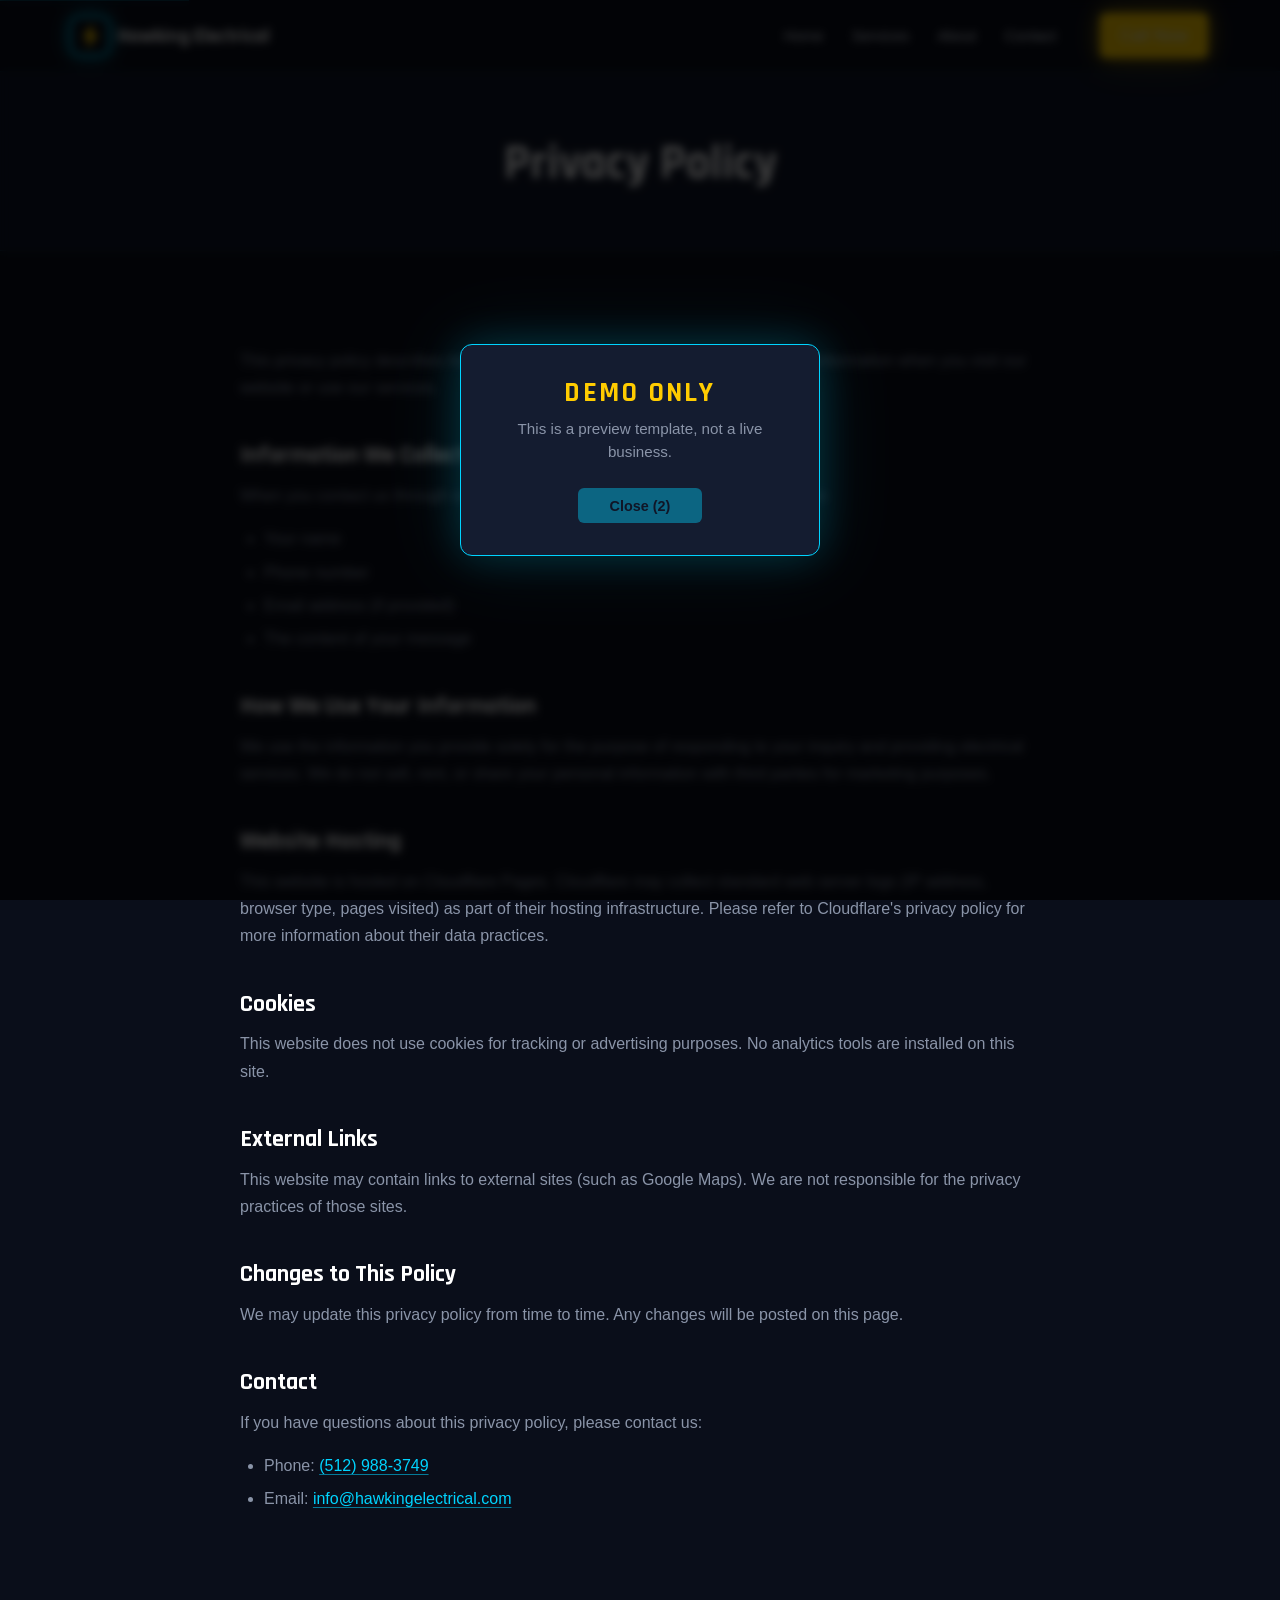
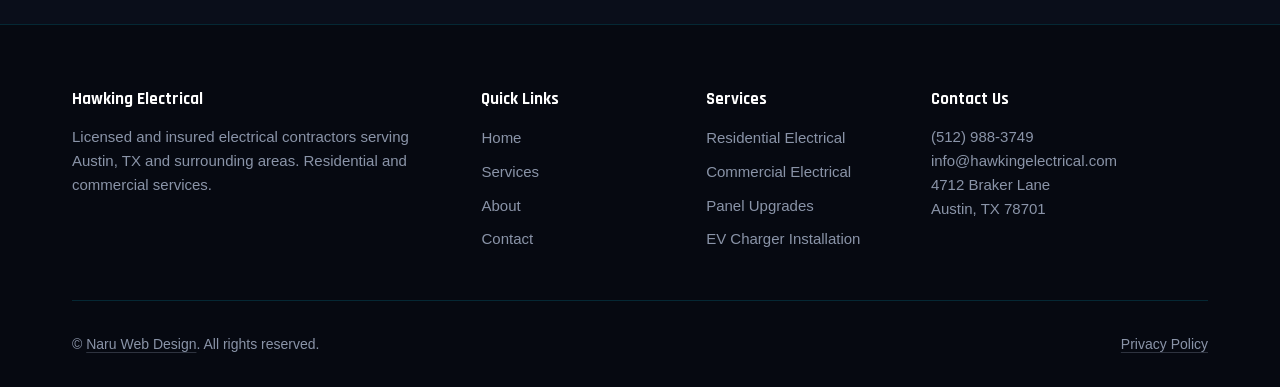
<file: privacy.html>
<!DOCTYPE html>
<html lang="en">
<head>
  <meta charset="UTF-8">
  <meta name="viewport" content="width=device-width, initial-scale=1.0">
  <link rel="stylesheet" href="/css/styles.css">
  <link rel="preload" href="/fonts/rajdhani-700-latin.woff2" as="font" type="font/woff2" crossorigin>
  <title>Privacy Policy - Hawking Electrical</title>
  <meta name="description" content="Privacy policy for Hawking Electrical.">
  <meta name="theme-color" content="#0a0e1a">
  <meta name="robots" content="noindex">
  <link rel="icon" href="/favicon.ico" sizes="32x32">
  <link rel="icon" href="/favicon.svg" type="image/svg+xml">
  <link rel="apple-touch-icon" href="/apple-touch-icon.png">
  <script src="/js/main.js" defer></script>
  <noscript><style>.demo-overlay{display:none}</style></noscript>
</head>
<body>
  <a href="#main-content" class="skip-link">Skip to main content</a>

  <div class="demo-overlay" id="demo-overlay" role="dialog" aria-modal="true" aria-labelledby="demo-heading">
    <div class="demo-modal">
      <h2 id="demo-heading">DEMO ONLY</h2>
      <p>This is a preview template, not a live business.</p>
      <button type="button" class="demo-close" id="demo-close" disabled>Close</button>
    </div>
  </div>

  <header class="site-header">
    <div class="container header-inner">
      <a href="/" class="logo" aria-label="Hawking Electrical - Home">
        <svg viewBox="0 0 36 36" fill="none" xmlns="http://www.w3.org/2000/svg" aria-hidden="true">
          <rect width="36" height="36" rx="8" fill="#0a0e1a" stroke="#00d4ff" stroke-width="1.5"/>
          <path d="M20.5 6L11 20h6l-1.5 10L26 16h-6.5L20.5 6z" fill="#ffcc00" stroke="#ffcc00" stroke-width="0.5" stroke-linejoin="round"/>
        </svg>
        Hawking Electrical
      </a>
      <button type="button" class="nav-toggle" aria-expanded="false" aria-label="Open navigation menu">
        <svg viewBox="0 0 24 24" fill="none" stroke="currentColor" stroke-width="2" stroke-linecap="round" aria-hidden="true">
          <line x1="3" y1="6" x2="21" y2="6"/>
          <line x1="3" y1="12" x2="21" y2="12"/>
          <line x1="3" y1="18" x2="21" y2="18"/>
        </svg>
      </button>
      <nav class="nav-links" aria-label="Main navigation">
        <ul>
          <li><a href="/">Home</a></li>
          <li><a href="/services">Services</a></li>
          <li><a href="/about">About</a></li>
          <li><a href="/contact">Contact</a></li>
        </ul>
        <div class="nav-cta">
          <a href="tel:+15129883749" class="btn btn-primary">Call Now</a>
        </div>
      </nav>
    </div>
  </header>

  <main id="main-content">
    <section class="page-header" id="privacy-header" aria-labelledby="privacy-heading">
      <div class="container">
        <h1 id="privacy-heading">Privacy Policy</h1>
      </div>
    </section>

    <section class="section" id="privacy" aria-labelledby="privacy-heading">
      <div class="container">
        <div class="privacy-content">
          <p>This privacy policy describes how Hawking Electrical collects, uses, and protects information when you visit our website or use our services.</p>

          <h2>Information We Collect</h2>
          <p>When you contact us through our website, we may collect the following information:</p>
          <ul>
            <li>Your name</li>
            <li>Phone number</li>
            <li>Email address (if provided)</li>
            <li>The content of your message</li>
          </ul>

          <h2>How We Use Your Information</h2>
          <p>We use the information you provide solely for the purpose of responding to your inquiry and providing electrical services. We do not sell, rent, or share your personal information with third parties for marketing purposes.</p>

          <h2>Website Hosting</h2>
          <p>This website is hosted on Cloudflare Pages. Cloudflare may collect standard web server logs (IP address, browser type, pages visited) as part of their hosting infrastructure. Please refer to Cloudflare's privacy policy for more information about their data practices.</p>

          <h2>Cookies</h2>
          <p>This website does not use cookies for tracking or advertising purposes. No analytics tools are installed on this site.</p>

          <h2>External Links</h2>
          <p>This website may contain links to external sites (such as Google Maps). We are not responsible for the privacy practices of those sites.</p>

          <h2>Changes to This Policy</h2>
          <p>We may update this privacy policy from time to time. Any changes will be posted on this page.</p>

          <h2>Contact</h2>
          <p>If you have questions about this privacy policy, please contact us:</p>
          <ul>
            <li>Phone: <a href="tel:+15129883749">(512) 988-3749</a></li>
            <li>Email: <a href="mailto:info@hawkingelectrical.com">info@hawkingelectrical.com</a></li>
          </ul>
        </div>
      </div>
    </section>
  </main>

  <footer class="site-footer">
    <div class="container">
      <div class="footer-grid">
        <div class="footer-col">
          <h3>Hawking Electrical</h3>
          <p>Licensed and insured electrical contractors serving Austin, TX and surrounding areas. Residential and commercial services.</p>
        </div>
        <div class="footer-col">
          <h3>Quick Links</h3>
          <ul>
            <li><a href="/">Home</a></li>
            <li><a href="/services">Services</a></li>
            <li><a href="/about">About</a></li>
            <li><a href="/contact">Contact</a></li>
          </ul>
        </div>
        <div class="footer-col">
          <h3>Services</h3>
          <ul>
            <li><a href="/services">Residential Electrical</a></li>
            <li><a href="/services">Commercial Electrical</a></li>
            <li><a href="/services">Panel Upgrades</a></li>
            <li><a href="/services">EV Charger Installation</a></li>
          </ul>
        </div>
        <div class="footer-col">
          <h3>Contact Us</h3>
          <address>
            <p><a href="tel:+15129883749">(512) 988-3749</a></p>
            <p><a href="mailto:info@hawkingelectrical.com">info@hawkingelectrical.com</a></p>
            <p><a href="https://www.google.com/maps/search/4712%20Braker%20Lane%2C%20Austin%2C%20TX%2078701" target="_blank" rel="noopener noreferrer">4712 Braker Lane<br>Austin, TX 78701</a></p>
          </address>
        </div>
      </div>
      <div class="footer-bottom">
        <p>&copy; <a href="https://naruwebdesigns.com">Naru Web Design</a>. All rights reserved.</p>
        <a href="/privacy">Privacy Policy</a>
      </div>
    </div>
  </footer>
</body>
</html>
</file>
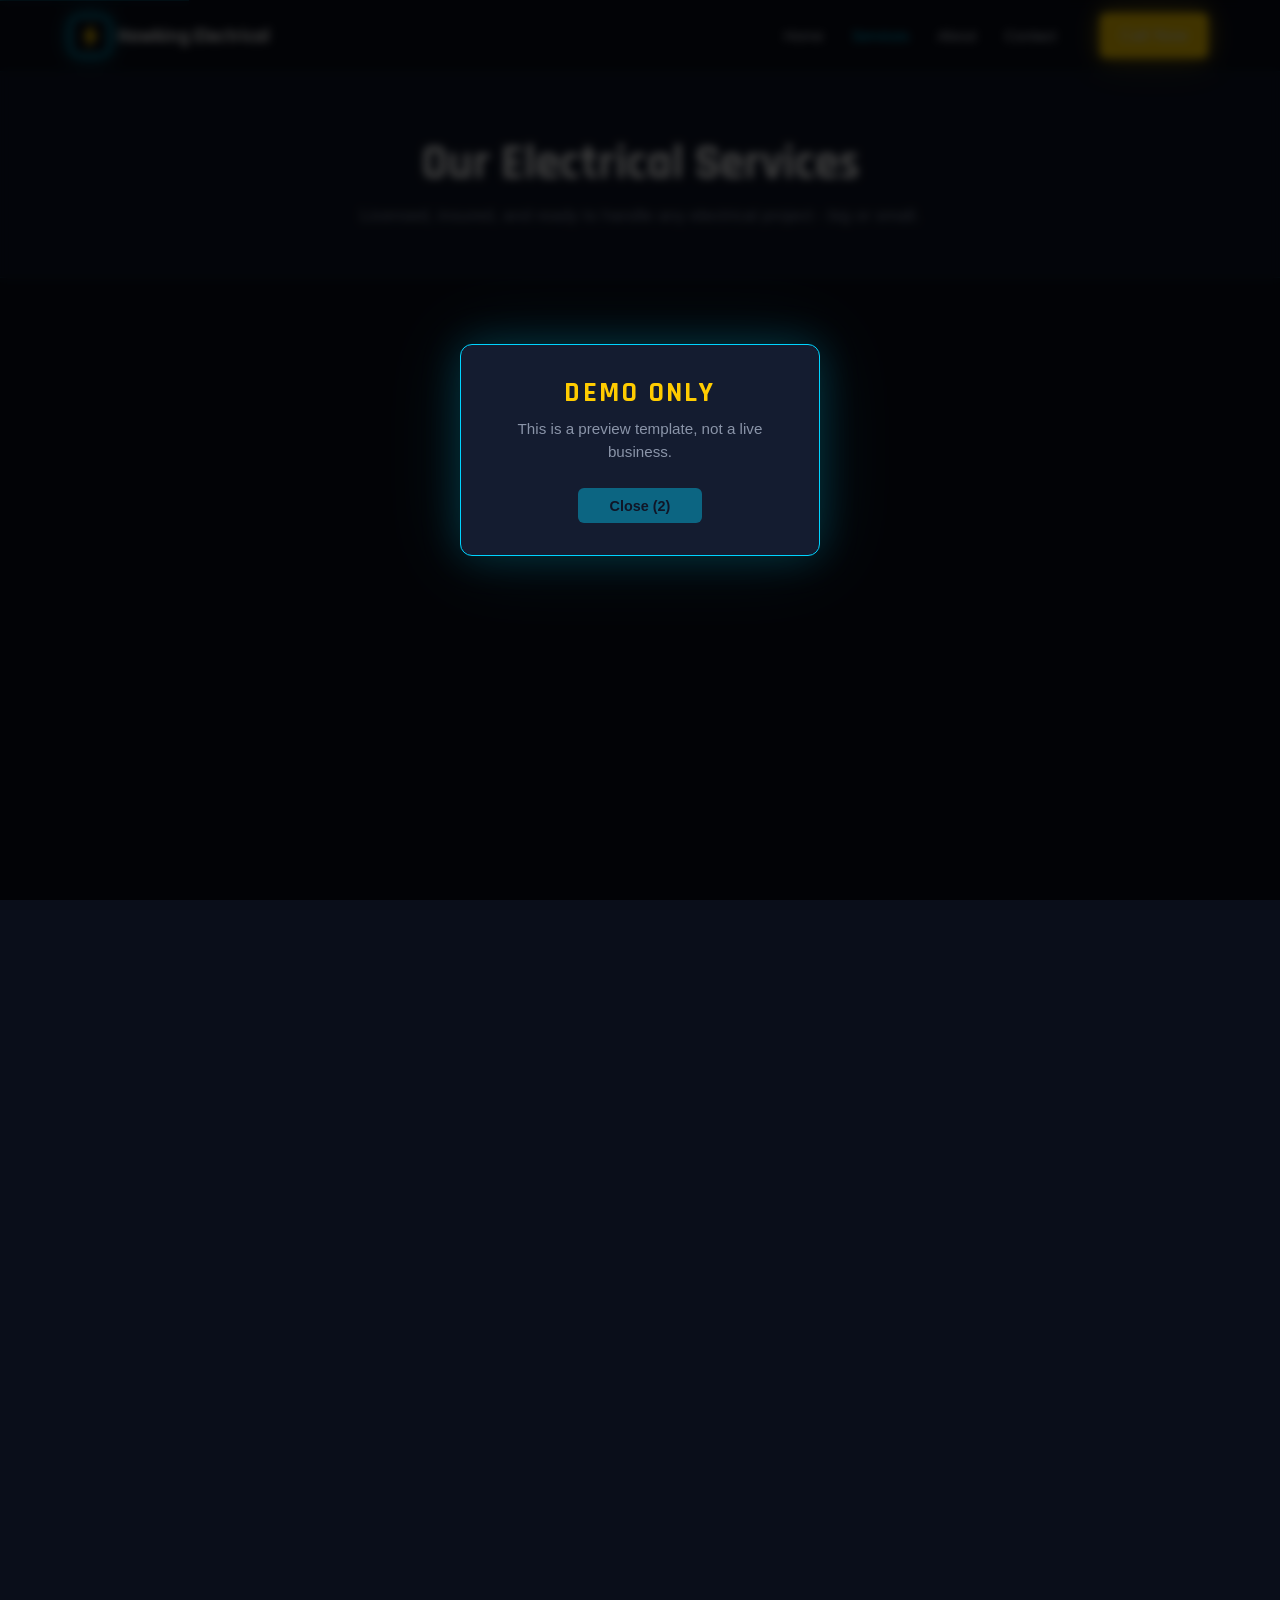
<file: services.html>
<!DOCTYPE html>
<html lang="en">
<head>
  <meta charset="UTF-8">
  <meta name="viewport" content="width=device-width, initial-scale=1.0">
  <link rel="stylesheet" href="/css/styles.css">
  <link rel="preload" href="/fonts/rajdhani-700-latin.woff2" as="font" type="font/woff2" crossorigin>
  <title>Electrical Services - Hawking Electrical | Austin, TX</title>
  <meta name="description" content="Hawking Electrical offers residential and commercial electrical services in Austin, TX including panel upgrades, EV charger installation, lighting design, and ceiling fan installation.">
  <meta name="theme-color" content="#0a0e1a">

  <link rel="canonical" href="https://electrician-template.pages.dev/services">
  <meta property="og:type" content="website">
  <meta property="og:site_name" content="Hawking Electrical">
  <meta property="og:title" content="Electrical Services - Hawking Electrical | Austin, TX">
  <meta property="og:description" content="Hawking Electrical offers residential and commercial electrical services in Austin, TX including panel upgrades, EV charger installation, lighting design, and ceiling fan installation.">
  <meta property="og:url" content="https://electrician-template.pages.dev/services">
  <meta property="og:image" content="https://electrician-template.pages.dev/images/og-image.jpg">
  <meta property="og:image:width" content="1200">
  <meta property="og:image:height" content="630">
  <meta name="twitter:card" content="summary_large_image">
  <link rel="icon" href="/favicon.ico" sizes="32x32">
  <link rel="icon" href="/favicon.svg" type="image/svg+xml">
  <link rel="apple-touch-icon" href="/apple-touch-icon.png">
  <script type="application/ld+json">
  {
    "@context": "https://schema.org",
    "@type": "Electrician",
    "name": "Hawking Electrical",
    "telephone": "+15129883749",
    "url": "https://electrician-template.pages.dev",
    "email": "info@hawkingelectrical.com",
    "address": {
      "@type": "PostalAddress",
      "streetAddress": "4712 Braker Lane",
      "addressLocality": "Austin",
      "addressRegion": "TX",
      "postalCode": "78701"
    }
  }
  </script>
  <script src="/js/main.js" defer></script>
  <noscript><style>.demo-overlay{display:none}</style></noscript>
</head>
<body>
  <a href="#main-content" class="skip-link">Skip to main content</a>

  <div class="demo-overlay" id="demo-overlay" role="dialog" aria-modal="true" aria-labelledby="demo-heading">
    <div class="demo-modal">
      <h2 id="demo-heading">DEMO ONLY</h2>
      <p>This is a preview template, not a live business.</p>
      <button type="button" class="demo-close" id="demo-close" disabled>Close</button>
    </div>
  </div>

  <header class="site-header">
    <div class="container header-inner">
      <a href="/" class="logo" aria-label="Hawking Electrical - Home">
        <svg viewBox="0 0 36 36" fill="none" xmlns="http://www.w3.org/2000/svg" aria-hidden="true">
          <rect width="36" height="36" rx="8" fill="#0a0e1a" stroke="#00d4ff" stroke-width="1.5"/>
          <path d="M20.5 6L11 20h6l-1.5 10L26 16h-6.5L20.5 6z" fill="#ffcc00" stroke="#ffcc00" stroke-width="0.5" stroke-linejoin="round"/>
        </svg>
        Hawking Electrical
      </a>
      <button type="button" class="nav-toggle" aria-expanded="false" aria-label="Open navigation menu">
        <svg viewBox="0 0 24 24" fill="none" stroke="currentColor" stroke-width="2" stroke-linecap="round" aria-hidden="true">
          <line x1="3" y1="6" x2="21" y2="6"/>
          <line x1="3" y1="12" x2="21" y2="12"/>
          <line x1="3" y1="18" x2="21" y2="18"/>
        </svg>
      </button>
      <nav class="nav-links" aria-label="Main navigation">
        <ul>
          <li><a href="/">Home</a></li>
          <li><a href="/services" aria-current="page">Services</a></li>
          <li><a href="/about">About</a></li>
          <li><a href="/contact">Contact</a></li>
        </ul>
        <div class="nav-cta">
          <a href="tel:+15129883749" class="btn btn-primary">Call Now</a>
        </div>
      </nav>
    </div>
  </header>

  <main id="main-content">
    <section class="page-header" id="services-header" aria-labelledby="services-page-heading">
      <div class="container">
        <h1 id="services-page-heading">Our Electrical Services</h1>
        <p>Licensed, insured, and ready to handle any electrical project - big or small.</p>
      </div>
    </section>

    <section class="section" id="services" aria-labelledby="services-page-heading">
      <div class="container">
        <div class="service-detail-grid">
          <div class="service-detail-card">
            <div class="icon" aria-hidden="true">
              <svg viewBox="0 0 24 24" fill="none" stroke="currentColor" stroke-width="2" stroke-linecap="round" stroke-linejoin="round"><path d="M3 9l9-7 9 7v11a2 2 0 0 1-2 2H5a2 2 0 0 1-2-2z"/><polyline points="9 22 9 12 15 12 15 22"/></svg>
            </div>
            <h2>Residential Electrical</h2>
            <p>From new construction wiring to troubleshooting existing systems, we keep your home's electrical infrastructure safe and reliable.</p>
            <ul>
              <li>Whole-house rewiring</li>
              <li>Outlet and switch installation</li>
              <li>Circuit breaker replacement</li>
              <li>Ceiling fan installation</li>
              <li>Dedicated circuits for appliances</li>
              <li>Electrical safety inspections</li>
            </ul>
          </div>
          <div class="service-detail-card">
            <div class="icon" aria-hidden="true">
              <svg viewBox="0 0 24 24" fill="none" stroke="currentColor" stroke-width="2" stroke-linecap="round" stroke-linejoin="round"><rect x="2" y="7" width="20" height="14" rx="2"/><path d="M16 7V4a2 2 0 0 0-2-2h-4a2 2 0 0 0-2 2v3"/></svg>
            </div>
            <h2>Commercial Electrical</h2>
            <p>We build and maintain electrical systems for offices, retail spaces, restaurants, and warehouses throughout Austin.</p>
            <ul>
              <li>Tenant buildouts and renovations</li>
              <li>Code compliance upgrades</li>
              <li>Emergency lighting and exit signs</li>
              <li>Data and network cabling</li>
              <li>Three-phase power systems</li>
              <li>Preventive maintenance programs</li>
            </ul>
          </div>
          <div class="service-detail-card">
            <div class="icon" aria-hidden="true">
              <svg viewBox="0 0 24 24" fill="none" stroke="currentColor" stroke-width="2" stroke-linecap="round" stroke-linejoin="round"><rect x="2" y="4" width="20" height="16" rx="2"/><line x1="6" y1="8" x2="6" y2="16"/><line x1="10" y1="8" x2="10" y2="16"/><line x1="14" y1="8" x2="14" y2="16"/><line x1="18" y1="8" x2="18" y2="16"/></svg>
            </div>
            <h2>Panel Upgrades</h2>
            <p>Outdated panels are a fire hazard and can't handle modern electrical demands. We replace them with safe, code-compliant systems.</p>
            <ul>
              <li>100A to 200A panel upgrades</li>
              <li>Federal Pacific and Zinsco replacement</li>
              <li>Sub-panel installation</li>
              <li>Meter base replacement</li>
              <li>Whole-home surge protection</li>
              <li>Load calculations and planning</li>
            </ul>
          </div>
          <div class="service-detail-card">
            <div class="icon" aria-hidden="true">
              <svg viewBox="0 0 24 24" fill="none" stroke="currentColor" stroke-width="2" stroke-linecap="round" stroke-linejoin="round"><path d="M13 2L3 14h9l-1 8 10-12h-9l1-8z"/></svg>
            </div>
            <h2>EV Charger Installation</h2>
            <p>Get a Level 2 charging station installed at your home or business. We handle the electrical work from panel to plug.</p>
            <ul>
              <li>Tesla Wall Connector installation</li>
              <li>ChargePoint and JuiceBox setup</li>
              <li>Dedicated 240V circuit installation</li>
              <li>Panel capacity assessment</li>
              <li>NEMA 14-50 outlet installation</li>
              <li>Permit coordination and inspection</li>
            </ul>
          </div>
          <div class="service-detail-card">
            <div class="icon" aria-hidden="true">
              <svg viewBox="0 0 24 24" fill="none" stroke="currentColor" stroke-width="2" stroke-linecap="round" stroke-linejoin="round"><path d="M9 18h6"/><path d="M10 22h4"/><path d="M12 2a7 7 0 0 1 7 7c0 2.38-1.19 4.47-3 5.74V17a1 1 0 0 1-1 1H9a1 1 0 0 1-1-1v-2.26C6.19 13.47 5 11.38 5 9a7 7 0 0 1 7-7z"/></svg>
            </div>
            <h2>Lighting Design</h2>
            <p>Transform your space with custom lighting solutions that combine function and aesthetics.</p>
            <ul>
              <li>Recessed and track lighting</li>
              <li>Under-cabinet kitchen lighting</li>
              <li>Landscape and pathway lighting</li>
              <li>LED retrofit and upgrades</li>
              <li>Dimmer switch installation</li>
              <li>Smart lighting and automation</li>
            </ul>
          </div>
          <div class="service-detail-card">
            <div class="icon" aria-hidden="true">
              <svg viewBox="0 0 24 24" fill="none" stroke="currentColor" stroke-width="2" stroke-linecap="round" stroke-linejoin="round"><circle cx="12" cy="12" r="2"/><path d="M12 10V3a4 4 0 0 0-4 4"/><path d="M14 12h7a4 4 0 0 0-4-4"/><path d="M12 14v7a4 4 0 0 0 4-4"/><path d="M10 12H3a4 4 0 0 0 4 4"/></svg>
            </div>
            <h2>Ceiling Fan Installation</h2>
            <p>Stay comfortable year-round with professional ceiling fan installation. We handle everything from wiring to mounting.</p>
            <ul>
              <li>New ceiling fan installation</li>
              <li>Ceiling fan replacement</li>
              <li>Fan and light combo wiring</li>
              <li>Remote control fan upgrades</li>
              <li>Outdoor ceiling fan installation</li>
              <li>Fan balancing and troubleshooting</li>
            </ul>
          </div>
        </div>
      </div>
    </section>

    <!-- CTA -->
    <section class="cta-section" id="cta" aria-labelledby="cta-heading">
      <div class="container">
        <h2 id="cta-heading">Need Electrical Work Done?</h2>
        <p>Call us today for a free estimate. We serve homes and businesses throughout the Austin metro area.</p>
        <a href="tel:+15129883749" class="cta-phone">
          <svg width="28" height="28" viewBox="0 0 24 24" fill="none" stroke="currentColor" stroke-width="2" stroke-linecap="round" stroke-linejoin="round" aria-hidden="true"><path d="M22 16.92v3a2 2 0 0 1-2.18 2 19.79 19.79 0 0 1-8.63-3.07 19.5 19.5 0 0 1-6-6 19.79 19.79 0 0 1-3.07-8.67A2 2 0 0 1 4.11 2h3a2 2 0 0 1 2 1.72c.127.96.361 1.903.7 2.81a2 2 0 0 1-.45 2.11L8.09 9.91a16 16 0 0 0 6 6l1.27-1.27a2 2 0 0 1 2.11-.45c.907.339 1.85.573 2.81.7A2 2 0 0 1 22 16.92z"/></svg>
          (512) 988-3749
        </a>
        <div class="cta-actions">
          <a href="/contact" class="btn btn-primary">Get a Free Estimate</a>
        </div>
      </div>
    </section>
  </main>

  <footer class="site-footer">
    <div class="container">
      <div class="footer-grid">
        <div class="footer-col">
          <h3>Hawking Electrical</h3>
          <p>Licensed and insured electrical contractors serving Austin, TX and surrounding areas. Residential and commercial services.</p>
        </div>
        <div class="footer-col">
          <h3>Quick Links</h3>
          <ul>
            <li><a href="/">Home</a></li>
            <li><a href="/services">Services</a></li>
            <li><a href="/about">About</a></li>
            <li><a href="/contact">Contact</a></li>
          </ul>
        </div>
        <div class="footer-col">
          <h3>Services</h3>
          <ul>
            <li><a href="/services">Residential Electrical</a></li>
            <li><a href="/services">Commercial Electrical</a></li>
            <li><a href="/services">Panel Upgrades</a></li>
            <li><a href="/services">EV Charger Installation</a></li>
          </ul>
        </div>
        <div class="footer-col">
          <h3>Contact Us</h3>
          <address>
            <p><a href="tel:+15129883749">(512) 988-3749</a></p>
            <p><a href="mailto:info@hawkingelectrical.com">info@hawkingelectrical.com</a></p>
            <p><a href="https://www.google.com/maps/search/4712%20Braker%20Lane%2C%20Austin%2C%20TX%2078701" target="_blank" rel="noopener noreferrer">4712 Braker Lane<br>Austin, TX 78701</a></p>
          </address>
        </div>
      </div>
      <div class="footer-bottom">
        <p>&copy; <a href="https://naruwebdesigns.com">Naru Web Design</a>. All rights reserved.</p>
        <a href="/privacy">Privacy Policy</a>
      </div>
    </div>
  </footer>
</body>
</html>
</file>
<file: css/styles.css>
/* ============================================
   Hawking Electrical - Electrician Template Styles
   ============================================ */

/* --- Custom property for animatable conic-gradient angle --- */
@property --border-angle {
  syntax: "<angle>";
  initial-value: 0deg;
  inherits: false;
}

/* --- @font-face --- */
@font-face {
  font-family: 'Rajdhani';
  font-style: normal;
  font-weight: 700;
  font-display: swap;
  src: url('/fonts/rajdhani-700-latin.woff2') format('woff2');
  unicode-range: U+0000-00FF, U+0131, U+0152-0153, U+02BB-02BC, U+02C6,
    U+02DA, U+02DC, U+0304, U+0308, U+0329, U+2000-206F, U+20AC, U+2122,
    U+2191, U+2193, U+2212, U+2215, U+FEFF, U+FFFD;
}

/* --- Custom Properties --- */
:root {
  --color-primary: #00d4ff;
  --color-primary-dim: rgba(0, 212, 255, 0.55);
  --color-primary-glow: rgba(0, 212, 255, 0.8);
  --color-accent: #ffcc00;
  --color-accent-dim: rgba(255, 204, 0, 0.55);
  --color-accent-glow: rgba(255, 204, 0, 0.8);
  --color-bg: #0a0e1a;
  --color-bg-alt: #0f1628;
  --color-bg-card: #141c30;
  --color-text: #e0e6f0;
  --color-text-muted: #8a94a8;
  --color-heading: #ffffff;
  --color-border: rgba(0, 212, 255, 0.15);
  --color-focus: #00d4ff;
  --font-heading: 'Rajdhani', 'Segoe UI', Roboto, 'Helvetica Neue', Arial, sans-serif;
  --font-body: 'Segoe UI', Roboto, 'Helvetica Neue', Arial, sans-serif;
  --max-width: 1200px;
  --header-height: 72px;
  --transition-base: 0.3s ease;
  --glow-sm: 0 0 10px var(--color-primary-dim);
  --glow-md: 0 0 20px var(--color-primary-dim), 0 0 40px rgba(0, 212, 255, 0.2);
  --glow-lg: 0 0 24px var(--color-primary-glow), 0 0 50px var(--color-primary-dim), 0 0 90px rgba(0, 212, 255, 0.15);
}

/* --- Reset & Base --- */
*,
*::before,
*::after {
  box-sizing: border-box;
  margin: 0;
  padding: 0;
}

@media (prefers-reduced-motion: no-preference) {
  html {
    scroll-behavior: smooth;
  }
}

body {
  font-family: var(--font-body);
  font-size: 1rem;
  line-height: 1.6;
  color: var(--color-text);
  background-color: var(--color-bg);
  min-height: 100vh;
  display: flex;
  flex-direction: column;
  -webkit-font-smoothing: antialiased;
  -moz-osx-font-smoothing: grayscale;
  padding-top: var(--header-height);
}

main {
  flex: 1;
}

img {
  max-width: 100%;
  height: auto;
  display: block;
}

address {
  font-style: normal;
}

a {
  color: var(--color-primary);
  text-decoration: none;
  transition: color var(--transition-base);
}

a:hover {
  color: var(--color-accent);
}

p a,
li a,
address a {
  text-decoration: underline;
  text-decoration-color: var(--color-primary-dim);
  text-underline-offset: 3px;
}

p a:hover,
li a:hover,
address a:hover {
  color: var(--color-accent);
  text-decoration-color: var(--color-accent-dim);
}

ul {
  list-style: none;
}

h1, h2, h3, h4 {
  font-family: var(--font-heading);
  color: var(--color-heading);
  line-height: 1.2;
}

/* --- Focus Indicators --- */
:focus-visible {
  outline: 2px solid var(--color-focus);
  outline-offset: 2px;
}

/* --- Skip Link --- */
.skip-link {
  position: absolute;
  top: 0;
  left: 0;
  transform: translateY(-100%);
  z-index: 10000;
  padding: 0.5rem 1rem;
  background: var(--color-primary);
  color: var(--color-bg);
  font-weight: 700;
  text-decoration: none;
}

.skip-link:focus {
  transform: translateY(0);
}

/* --- Demo Modal Overlay --- */
.demo-overlay {
  position: fixed;
  inset: 0;
  z-index: 99999;
  background: rgba(0, 0, 0, 0.75);
  display: flex;
  align-items: center;
  justify-content: center;
  backdrop-filter: blur(4px);
  -webkit-backdrop-filter: blur(4px);
}

.demo-overlay.is-hidden {
  display: none;
}

.demo-modal {
  background: var(--color-bg-card);
  border: 1px solid var(--color-primary);
  border-radius: 12px;
  padding: 2rem 2.5rem;
  text-align: center;
  max-width: 360px;
  width: 90%;
  box-shadow: 0 0 40px rgba(0, 212, 255, 0.2), 0 0 80px rgba(0, 212, 255, 0.1);
}

.demo-modal h2 {
  font-family: var(--font-heading);
  font-size: 1.75rem;
  color: var(--color-accent);
  margin: 0 0 0.5rem;
  letter-spacing: 0.08em;
}

.demo-modal p {
  color: var(--color-text-muted);
  font-size: 0.95rem;
  margin: 0 0 1.5rem;
  line-height: 1.5;
}

.demo-close {
  background: var(--color-primary);
  color: var(--color-bg);
  border: none;
  border-radius: 6px;
  padding: 0.6rem 2rem;
  font-weight: 700;
  font-size: 0.9rem;
  cursor: pointer;
  transition: opacity var(--transition-base), background var(--transition-base);
}

.demo-close:disabled {
  opacity: 0.4;
  cursor: not-allowed;
}

.demo-close:not(:disabled):hover {
  background: #33ddff;
}

/* --- Container --- */
.container {
  width: 100%;
  max-width: var(--max-width);
  margin: 0 auto;
  padding: 0 1.25rem;
}

/* --- Buttons --- */
.btn {
  display: inline-flex;
  align-items: center;
  gap: 0.5rem;
  padding: 0.875rem 2rem;
  border-radius: 6px;
  font-weight: 700;
  font-size: 1rem;
  text-decoration: none;
  transition: all var(--transition-base);
  cursor: pointer;
  border: none;
  position: relative;
  overflow: hidden;
}

.btn-primary {
  background: var(--color-accent);
  color: #0a0e1a;
  font-weight: 800;
  letter-spacing: 0.04em;
  text-shadow: 0 1px 0 rgba(255, 204, 0, 0.4);
  box-shadow: 0 0 18px var(--color-accent-dim), 0 0 40px rgba(255, 204, 0, 0.2);
}

.btn-primary:hover {
  color: #0a0e1a;
  box-shadow: 0 0 30px var(--color-accent-glow), 0 0 60px var(--color-accent-dim), 0 0 90px rgba(255, 204, 0, 0.15);
  transform: translateY(-2px);
}

.btn-outline {
  background: rgba(10, 14, 26, 0.6);
  color: var(--color-primary);
  border: 2px solid var(--color-primary);
  box-shadow: 0 0 12px rgba(0, 212, 255, 0.15);
}

.btn-outline:hover {
  color: var(--color-heading);
  background: rgba(0, 212, 255, 0.1);
  box-shadow: 0 0 24px var(--color-primary-dim), 0 0 48px rgba(0, 212, 255, 0.15);
  transform: translateY(-2px);
}

.btn-dark {
  background: var(--color-bg-card);
  color: var(--color-primary);
  border: 2px solid var(--color-primary);
  box-shadow: var(--glow-sm);
}

.btn-dark:hover {
  color: var(--color-heading);
  box-shadow: var(--glow-md);
  transform: translateY(-2px);
}

/* Button shimmer effect */
@media (prefers-reduced-motion: no-preference) {
  .btn-primary::after {
    content: '';
    position: absolute;
    top: 0;
    left: -100%;
    width: 100%;
    height: 100%;
    background: linear-gradient(
      90deg,
      transparent,
      rgba(255, 255, 255, 0.3),
      transparent
    );
    transition: left 0.5s ease;
  }

  .btn-primary:hover::after {
    left: 100%;
  }
}

/* --- Site Header --- */
.site-header {
  position: fixed;
  top: 0;
  left: 0;
  right: 0;
  z-index: 1000;
  height: var(--header-height);
  background: rgba(10, 14, 26, 0.92);
  border-bottom: 1px solid var(--color-border);
  display: flex;
  align-items: center;
}

.header-inner {
  display: flex;
  align-items: center;
  justify-content: space-between;
}

.logo {
  position: relative;
  display: flex;
  align-items: center;
  gap: 0.625rem;
  font-family: var(--font-heading);
  font-weight: 700;
  font-size: 1.25rem;
  color: var(--color-heading);
  text-decoration: none;
  white-space: nowrap;
}

.logo:hover {
  color: var(--color-heading);
}

.logo svg {
  width: 36px;
  height: 36px;
  flex-shrink: 0;
}

.nav-toggle {
  display: flex;
  align-items: center;
  justify-content: center;
  width: 44px;
  height: 44px;
  background: none;
  border: none;
  color: var(--color-text);
  cursor: pointer;
}

.nav-toggle svg {
  width: 24px;
  height: 24px;
}

.nav-links {
  visibility: hidden;
  position: absolute;
  top: var(--header-height);
  left: 0;
  right: 0;
  background: rgba(10, 14, 26, 0.98);
  border-bottom: 1px solid var(--color-border);
  padding: 1.5rem 1.25rem;
  opacity: 0;
  transform: translateY(-8px);
  transition: opacity 0.25s ease, transform 0.25s ease, visibility 0s linear 0.25s;
}

.nav-links.is-open {
  visibility: visible;
  opacity: 1;
  transform: translateY(0);
  transition: opacity 0.25s ease, transform 0.25s ease, visibility 0s linear 0s;
}

.nav-links ul {
  display: flex;
  flex-direction: column;
  gap: 0.25rem;
}

.nav-links a {
  display: block;
  padding: 0.75rem 0;
  color: var(--color-text);
  font-weight: 500;
  font-size: 1.0625rem;
  text-decoration: none;
  transition: color var(--transition-base);
}

.nav-links a:hover,
.nav-links a[aria-current="page"] {
  color: var(--color-primary);
}

.nav-cta {
  margin-top: 1rem;
  padding-top: 1rem;
  border-top: 1px solid var(--color-border);
}

.nav-cta .btn {
  display: flex;
  width: 100%;
  justify-content: center;
}

/* --- Hero Section --- */
.hero {
  position: relative;
  overflow: hidden;
  padding: 5rem 0 6rem;
  min-height: 70vh;
  display: flex;
  align-items: center;
}

.hero-bg {
  position: absolute;
  inset: 0;
  z-index: 0;
}

.hero-bg img {
  width: 100%;
  height: 100%;
  object-fit: cover;
}

.hero-bg::after {
  content: '';
  position: absolute;
  inset: 0;
  background: linear-gradient(to bottom, rgba(10, 14, 26, 0.3) 0%, rgba(10, 14, 26, 0.99) 50%, rgba(10, 14, 26, 0.3) 100%);
}

.hero-content {
  position: relative;
  z-index: 1;
  max-width: 720px;
}

.hero h1 {
  font-size: clamp(2.25rem, 5vw, 3.75rem);
  font-weight: 700;
  margin-bottom: 1.25rem;
  letter-spacing: -0.02em;
}

.hero h1 span {
  color: var(--color-primary);
}

.hero > .container > p,
.hero-content > p {
  font-size: clamp(1.0625rem, 2vw, 1.25rem);
  color: #c8c8c8;
  text-shadow: 0 0 2px rgba(0, 0, 0, 1), 0 0 4px rgba(0, 0, 0, 1), 1px 1px 3px rgba(0, 0, 0, 1), -1px -1px 3px rgba(0, 0, 0, 0.8), 0 1px 5px rgba(0, 0, 0, 0.9);
  max-width: 560px;
  margin-bottom: 2rem;
}

.hero-actions {
  display: flex;
  flex-wrap: wrap;
  gap: 1rem;
}

/* --- Electric Arc Divider --- */
.arc-divider {
  display: block;
  width: 100%;
  height: 32px;
  overflow: visible;
}

.arc-divider line {
  stroke: rgba(0, 212, 255, 0.2);
  stroke-width: 1.5;
}

.arc-divider polyline {
  stroke: var(--color-primary);
  stroke-width: 2;
  fill: none;
  stroke-linecap: round;
  stroke-linejoin: round;
}

/* --- Section --- */
.section {
  padding: 5rem 0;
}

.section,
.cta-section,
.site-footer {
  content-visibility: auto;
  contain-intrinsic-size: auto 500px;
}

.section-alt {
  background: var(--color-bg-alt);
}

.section-header {
  text-align: center;
  max-width: 640px;
  margin: 0 auto 3.5rem;
}

.section-header h2 {
  font-size: clamp(1.75rem, 3.5vw, 2.5rem);
  margin-bottom: 0.75rem;
}

.section-header p {
  color: var(--color-text-muted);
  font-size: 1.0625rem;
}

/* --- Service Cards --- */
.services-grid {
  display: grid;
  grid-template-columns: 1fr;
  gap: 1.5rem;
}

.service-card {
  position: relative;
  background: var(--color-bg-card);
  border: 1px solid var(--color-border);
  border-radius: 12px;
  padding: 2rem 1.5rem;
  transition: transform var(--transition-base), box-shadow var(--transition-base);
}

.service-card:hover {
  transform: translateY(-4px);
}

.service-card .icon {
  width: 48px;
  height: 48px;
  display: flex;
  align-items: center;
  justify-content: center;
  border-radius: 10px;
  background: rgba(0, 212, 255, 0.08);
  margin-bottom: 1.25rem;
}

.service-card .icon svg {
  width: 24px;
  height: 24px;
  stroke: var(--color-primary);
}

.service-card h3 {
  font-size: 1.25rem;
  margin-bottom: 0.625rem;
}

.service-card p {
  color: var(--color-text-muted);
  font-size: 0.9375rem;
  line-height: 1.6;
}

/* --- About Preview --- */
.about-preview {
  display: grid;
  grid-template-columns: 1fr;
  gap: 2.5rem;
  align-items: center;
}

.about-preview-img img {
  border-radius: 12px;
  border: 1px solid var(--color-border);
}

.about-preview-content h2 {
  font-size: clamp(1.75rem, 3.5vw, 2.5rem);
  margin-bottom: 1rem;
}

.about-preview-content > p {
  color: var(--color-text-muted);
  font-size: 1.0625rem;
  margin-bottom: 2rem;
}

.about-stats {
  display: flex;
  gap: 2rem;
}

.about-stats--centered {
  justify-content: center;
  gap: 3rem;
  flex-wrap: wrap;
}

.about-stats-and-btn {
  display: flex;
  flex-direction: column;
  align-items: center;
  width: fit-content;
  gap: 2rem;
  margin: 0 auto;
}

.stat {
  text-align: center;
}

.stat-number {
  display: block;
  font-family: var(--font-heading);
  font-size: 2rem;
  font-weight: 700;
  color: var(--color-primary);
}

.stat-label {
  display: block;
  font-size: 0.8125rem;
  color: var(--color-text-muted);
  text-transform: uppercase;
  letter-spacing: 0.05em;
  margin-top: 0.25rem;
}

/* --- CTA Section --- */
.cta-section {
  padding: 5rem 0;
  background: linear-gradient(135deg, rgba(0, 212, 255, 0.06) 0%, rgba(255, 204, 0, 0.04) 100%),
    var(--color-bg-alt);
  text-align: center;
  border-top: 1px solid var(--color-border);
  border-bottom: 1px solid var(--color-border);
}

.cta-section h2 {
  font-size: clamp(1.75rem, 3.5vw, 2.5rem);
  margin-bottom: 0.75rem;
}

.cta-section > .container > p {
  color: var(--color-text-muted);
  font-size: 1.0625rem;
  max-width: 560px;
  margin: 0 auto 2rem;
}

.cta-phone {
  display: inline-flex;
  align-items: center;
  gap: 0.75rem;
  font-family: var(--font-heading);
  font-size: clamp(1.5rem, 3vw, 2.25rem);
  font-weight: 700;
  color: var(--color-primary);
  text-decoration: none;
  margin-bottom: 2rem;
}

.cta-phone svg {
  flex-shrink: 0;
}

.cta-phone:hover {
  color: var(--color-heading);
}

.cta-actions {
  display: flex;
  flex-wrap: wrap;
  justify-content: center;
  gap: 1rem;
}

/* --- Page Header (inner pages) --- */
.page-header {
  padding: 4rem 0 3rem;
  text-align: center;
  background: var(--color-bg-alt);
  border-bottom: 1px solid var(--color-border);
}

.page-header h1 {
  font-size: clamp(2rem, 4vw, 3rem);
  margin-bottom: 0.5rem;
}

.page-header p {
  color: var(--color-text-muted);
  font-size: 1.0625rem;
  max-width: 560px;
  margin: 0 auto;
}

/* --- Services Detail (services.html) --- */
.service-detail-grid {
  display: grid;
  grid-template-columns: 1fr;
  gap: 2rem;
}

.service-detail-card {
  position: relative;
  background: var(--color-bg-card);
  border: 1px solid var(--color-border);
  border-radius: 12px;
  padding: 2.5rem 2rem;
  transition: transform var(--transition-base), box-shadow var(--transition-base);
}

.service-detail-card:hover {
  transform: translateY(-4px);
}

.service-detail-card .icon {
  width: 56px;
  height: 56px;
  display: flex;
  align-items: center;
  justify-content: center;
  border-radius: 12px;
  background: rgba(0, 212, 255, 0.08);
  margin-bottom: 1.5rem;
}

.service-detail-card .icon svg {
  width: 28px;
  height: 28px;
  stroke: var(--color-primary);
}

.service-detail-card h2 {
  font-size: 1.375rem;
  margin-bottom: 0.75rem;
}

.service-detail-card p {
  color: var(--color-text-muted);
  font-size: 1rem;
  line-height: 1.7;
}

.service-detail-card ul {
  list-style: none;
  margin-top: 1rem;
  padding: 0;
}

.service-detail-card li {
  position: relative;
  padding-left: 1.25rem;
  color: var(--color-text-muted);
  font-size: 0.9375rem;
  margin-bottom: 0.375rem;
}

.service-detail-card li::before {
  content: '';
  position: absolute;
  left: 0;
  top: 0.55em;
  width: 6px;
  height: 6px;
  background: var(--color-primary);
  border-radius: 50%;
  box-shadow: 0 0 6px var(--color-primary-dim);
}

/* --- About Page --- */
.about-story {
  display: grid;
  grid-template-columns: 1fr;
  gap: 2.5rem;
  align-items: start;
}

.about-story-content h2 {
  font-size: clamp(1.5rem, 3vw, 2rem);
  margin-bottom: 1rem;
}

.about-story-content p {
  color: var(--color-text-muted);
  font-size: 1.0625rem;
  line-height: 1.7;
  margin-bottom: 1rem;
}

.about-story-content p:last-child {
  margin-bottom: 0;
}

.about-story-img img {
  border-radius: 12px;
  border: 1px solid var(--color-border);
}

.about-values {
  display: grid;
  grid-template-columns: 1fr;
  gap: 1.5rem;
}

.value-card {
  background: var(--color-bg-card);
  border: 1px solid var(--color-border);
  border-radius: 12px;
  padding: 2rem 1.5rem;
  text-align: center;
}

.value-card .icon {
  width: 56px;
  height: 56px;
  display: flex;
  align-items: center;
  justify-content: center;
  border-radius: 12px;
  background: rgba(0, 212, 255, 0.08);
  margin: 0 auto 1.25rem;
}

.value-card .icon svg {
  width: 28px;
  height: 28px;
  stroke: var(--color-primary);
}

.value-card h3 {
  font-size: 1.25rem;
  margin-bottom: 0.5rem;
}

.value-card p {
  color: var(--color-text-muted);
  font-size: 0.9375rem;
}

/* --- Contact Page --- */
.contact-grid {
  display: grid;
  grid-template-columns: 1fr;
  gap: 3rem;
}

.contact-info-list {
  display: flex;
  flex-direction: column;
  gap: 1.5rem;
}

.contact-info-item {
  display: flex;
  gap: 1rem;
  align-items: flex-start;
}

.contact-info-item .icon {
  width: 48px;
  height: 48px;
  min-width: 48px;
  display: flex;
  align-items: center;
  justify-content: center;
  border-radius: 10px;
  background: rgba(0, 212, 255, 0.08);
}

.contact-info-item .icon svg {
  width: 22px;
  height: 22px;
  stroke: var(--color-primary);
}

.contact-info-item h2 {
  font-size: 1.0625rem;
  margin-bottom: 0.25rem;
}

.contact-info-item p {
  color: var(--color-text-muted);
  font-size: 0.9375rem;
}

/* --- Contact Form --- */
.contact-form h2 {
  font-size: 1.5rem;
  margin-bottom: 1.5rem;
}

.form-group {
  margin-bottom: 1.25rem;
}

.form-group label {
  display: block;
  margin-bottom: 0.375rem;
  font-weight: 500;
  font-size: 0.9375rem;
  color: var(--color-text);
}

.form-group input,
.form-group textarea {
  width: 100%;
  padding: 0.75rem 1rem;
  background: var(--color-bg);
  border: 1px solid var(--color-border);
  border-radius: 8px;
  color: var(--color-text);
  font-family: var(--font-body);
  font-size: 1rem;
  transition: border-color var(--transition-base), box-shadow var(--transition-base);
}

.form-group input:focus,
.form-group textarea:focus {
  outline: none;
  border-color: var(--color-primary);
  box-shadow: 0 0 8px var(--color-primary-dim);
}

.form-group textarea {
  min-height: 140px;
  resize: vertical;
}

.form-submit {
  margin-top: 1.5rem;
}

.form-submit .btn {
  width: 100%;
  justify-content: center;
  font-size: 1.0625rem;
}

.honeypot {
  display: none;
}

.form-status {
  display: none;
  padding: 1.25rem;
  border-radius: 8px;
  margin-top: 1rem;
  font-size: 1rem;
}

.form-status.success {
  display: block;
  background: rgba(0, 212, 255, 0.08);
  border: 1px solid var(--color-primary-dim);
  color: var(--color-primary);
}

/* --- Privacy Page --- */
.privacy-content {
  max-width: 800px;
  margin: 0 auto;
}

.privacy-content h2 {
  font-size: 1.5rem;
  margin: 2.5rem 0 0.75rem;
}

.privacy-content h3 {
  font-size: 1.25rem;
  margin: 2rem 0 0.5rem;
}

.privacy-content p {
  color: var(--color-text-muted);
  font-size: 1rem;
  line-height: 1.7;
  margin-bottom: 1rem;
}

.privacy-content ul {
  list-style: disc;
  padding-left: 1.5rem;
  margin-bottom: 1rem;
}

.privacy-content li {
  color: var(--color-text-muted);
  font-size: 1rem;
  line-height: 1.7;
  margin-bottom: 0.375rem;
}

/* --- 404 Page --- */
.error-page {
  text-align: center;
  padding: 6rem 0;
}

.error-page h1 {
  font-size: clamp(4rem, 10vw, 8rem);
  color: var(--color-primary);
  line-height: 1;
  margin-bottom: 0.5rem;
}

.error-page h2 {
  font-size: clamp(1.25rem, 3vw, 1.75rem);
  margin-bottom: 1rem;
}

.error-page p {
  color: var(--color-text-muted);
  font-size: 1.0625rem;
  margin-bottom: 2rem;
  max-width: 480px;
  margin-left: auto;
  margin-right: auto;
}

.error-links {
  display: flex;
  flex-wrap: wrap;
  justify-content: center;
  gap: 1rem;
}

/* --- Footer --- */
.site-footer {
  background: #060911;
  border-top: 1px solid var(--color-border);
  padding: 4rem 0 2rem;
}

.footer-grid {
  display: grid;
  grid-template-columns: 1fr;
  gap: 2.5rem;
  margin-bottom: 3rem;
}

.footer-col h3 {
  font-size: 1.0625rem;
  margin-bottom: 1rem;
  color: var(--color-heading);
}

.footer-col p {
  color: var(--color-text-muted);
  font-size: 0.9375rem;
  line-height: 1.6;
}

.footer-col ul {
  display: flex;
  flex-direction: column;
  gap: 0.5rem;
}

.footer-col a {
  color: var(--color-text-muted);
  font-size: 0.9375rem;
  text-decoration: none;
  transition: color var(--transition-base);
}

.footer-col a:hover {
  color: var(--color-primary);
}

.footer-bottom {
  display: flex;
  flex-direction: column;
  gap: 0.5rem;
  align-items: center;
  padding-top: 2rem;
  border-top: 1px solid var(--color-border);
  text-align: center;
}

.footer-bottom p {
  color: var(--color-text-muted);
  font-size: 0.875rem;
}

.footer-bottom a {
  color: var(--color-text-muted);
  font-size: 0.875rem;
  text-decoration: underline;
  text-decoration-color: rgba(138, 148, 168, 0.3);
  text-underline-offset: 3px;
}

.footer-bottom a:hover {
  color: var(--color-primary);
}


/* ============================================
   Electric Glow Effects
   (all inside prefers-reduced-motion: no-preference)
   ============================================ */

@media (prefers-reduced-motion: no-preference) {
  /* --- GPU-friendly Text Glow Pulse --- */
  /* Animate opacity on a pseudo-element instead of text-shadow directly,
     because opacity is GPU-compositable while text-shadow forces CPU repaints in Chromium. */
  @keyframes glow-fade {
    0%, 100% { opacity: 0.45; }
    50% { opacity: 1; }
  }

  .hero h1 span,
  .section-header h2,
  .about-preview-content h2,
  .cta-section h2 {
    position: relative;
    text-shadow:
      0 0 14px rgba(0, 212, 255, 0.7),
      0 0 35px rgba(0, 212, 255, 0.45),
      0 0 70px rgba(0, 212, 255, 0.2);
  }

  .hero h1 span::after,
  .section-header h2::after,
  .about-preview-content h2::after,
  .cta-section h2::after {
    content: attr(data-text);
    position: absolute;
    top: 0;
    left: 0;
    width: 100%;
    color: transparent;
    text-shadow:
      0 0 28px rgba(0, 212, 255, 0.9),
      0 0 60px rgba(0, 212, 255, 0.55),
      0 0 100px rgba(0, 212, 255, 0.25);
    animation: glow-fade 3s ease-in-out infinite;
    pointer-events: none;
  }

  /* --- Logo Glow Pulse (GPU-friendly: static base + opacity-animated overlay) --- */
  .logo svg {
    filter: drop-shadow(0 0 6px rgba(0, 212, 255, 0.35));
  }

  .logo::before {
    content: '';
    position: absolute;
    top: 0;
    left: 0;
    width: 36px;
    height: 36px;
    border-radius: 8px;
    box-shadow: 0 0 14px rgba(0, 212, 255, 0.7), 0 0 28px rgba(0, 212, 255, 0.35);
    animation: glow-fade 3s ease-in-out infinite;
    pointer-events: none;
  }

  /* --- Yellow Button Glow Pulse --- */
  @keyframes btn-glow-pulse {
    0%, 100% {
      box-shadow: 0 0 10px rgba(255, 204, 0, 0.3), 0 0 20px rgba(255, 204, 0, 0.1);
    }
    50% {
      box-shadow: 0 0 30px rgba(255, 204, 0, 0.85), 0 0 60px rgba(255, 204, 0, 0.4), 0 0 90px rgba(255, 204, 0, 0.15);
    }
  }

  .btn-primary {
    animation: btn-glow-pulse 3.5s ease-in-out infinite;
  }

  .btn-primary:hover {
    animation: none;
  }

  /* --- Blue Button Glow Pulse (strong) --- */
  @keyframes btn-blue-glow-pulse-strong {
    0%, 100% {
      box-shadow: 0 0 14px rgba(0, 212, 255, 0.7), 0 0 35px rgba(0, 212, 255, 0.45), 0 0 70px rgba(0, 212, 255, 0.2);
    }
    50% {
      box-shadow: 0 0 28px rgba(0, 212, 255, 0.9), 0 0 60px rgba(0, 212, 255, 0.55), 0 0 100px rgba(0, 212, 255, 0.25);
    }
  }

  /* --- Blue Button Glow Pulse (moderate) --- */
  @keyframes btn-blue-glow-pulse-moderate {
    0%, 100% {
      box-shadow: 0 0 6px rgba(0, 212, 255, 0.25), 0 0 14px rgba(0, 212, 255, 0.12);
    }
    50% {
      box-shadow: 0 0 22px rgba(0, 212, 255, 0.75), 0 0 50px rgba(0, 212, 255, 0.4);
    }
  }

  .btn-outline,
  .btn-dark {
    animation: btn-blue-glow-pulse-moderate 4.5s ease-in-out infinite;
  }

  .btn-outline:hover,
  .btn-dark:hover {
    animation: none;
  }

  /* --- Service Card Glow & Border Setup --- */
  .service-card {
    box-shadow: 0 0 15px rgba(0, 212, 255, 0.18), 0 0 30px rgba(0, 212, 255, 0.1);
    overflow: hidden;
    background: transparent;
    border-color: transparent;
    contain: layout style paint;
  }

  /* --- Animated Electric Border (uses @property for GPU-friendly gradient rotation) --- */
  @keyframes rotate-border {
    from { --border-angle: 0deg; }
    to { --border-angle: 360deg; }
  }

  .service-card::before {
    content: '';
    position: absolute;
    inset: 0;
    border-radius: 12px;
    padding: 1px;
    background: conic-gradient(
      from var(--border-angle),
      transparent 60%,
      var(--color-primary) 80%,
      var(--color-accent) 90%,
      var(--color-primary) 100%
    );
    -webkit-mask: linear-gradient(#fff 0 0) content-box, linear-gradient(#fff 0 0);
    -webkit-mask-composite: xor;
    mask: linear-gradient(#fff 0 0) content-box, linear-gradient(#fff 0 0);
    mask-composite: exclude;
    animation: rotate-border 4s linear infinite;
    pointer-events: none;
    z-index: -1;
  }

  .service-card::after {
    content: '';
    position: absolute;
    inset: 1px;
    border-radius: 11px;
    background: var(--color-bg-card);
    pointer-events: none;
    z-index: -1;
  }

  .service-card:nth-child(2)::before { animation-delay: -0.67s; }
  .service-card:nth-child(3)::before { animation-delay: -1.33s; }
  .service-card:nth-child(4)::before { animation-delay: -2s; }
  .service-card:nth-child(5)::before { animation-delay: -2.67s; }
  .service-card:nth-child(6)::before { animation-delay: -3.33s; }

  /* --- Stat Number Glow --- */
  .stat-number {
    text-shadow: 0 0 14px var(--color-primary-dim), 0 0 36px rgba(0, 212, 255, 0.2);
  }

  /* --- CTA Phone Glow (static to avoid text-shadow repaint jank in Chromium) --- */
  .cta-phone {
    text-shadow: 0 0 16px rgba(0, 212, 255, 0.6), 0 0 40px rgba(0, 212, 255, 0.3);
  }


  /* --- Neon Flicker on Logo Bolt (very subtle) --- */
  @keyframes neon-flicker {
    0%, 19%, 21%, 23%, 25%, 54%, 56%, 100% {
      opacity: 1;
    }
    20%, 24%, 55% {
      opacity: 0.88;
    }
  }

  .logo svg path {
    animation: neon-flicker 5s ease-in-out infinite;
  }

  /* --- Service Detail Cards get border too --- */
  .service-detail-card {
    box-shadow: 0 0 15px rgba(0, 212, 255, 0.18), 0 0 30px rgba(0, 212, 255, 0.1);
    overflow: hidden;
    background: transparent;
    border-color: transparent;
    contain: layout style paint;
  }

  .service-detail-card::before {
    content: '';
    position: absolute;
    inset: 0;
    border-radius: 12px;
    padding: 1px;
    background: conic-gradient(
      from var(--border-angle),
      transparent 60%,
      var(--color-primary) 80%,
      var(--color-accent) 90%,
      var(--color-primary) 100%
    );
    -webkit-mask: linear-gradient(#fff 0 0) content-box, linear-gradient(#fff 0 0);
    -webkit-mask-composite: xor;
    mask: linear-gradient(#fff 0 0) content-box, linear-gradient(#fff 0 0);
    mask-composite: exclude;
    animation: rotate-border 4s linear infinite;
    pointer-events: none;
    z-index: -1;
  }

  .service-detail-card::after {
    content: '';
    position: absolute;
    inset: 1px;
    border-radius: 11px;
    background: var(--color-bg-card);
    pointer-events: none;
    z-index: -1;
  }

  .service-detail-card:nth-child(2)::before { animation-delay: -0.67s; }
  .service-detail-card:nth-child(3)::before { animation-delay: -1.33s; }
  .service-detail-card:nth-child(4)::before { animation-delay: -2s; }
  .service-detail-card:nth-child(5)::before { animation-delay: -2.67s; }
  .service-detail-card:nth-child(6)::before { animation-delay: -3.33s; }

  /* --- Value cards subtle glow --- */
  .value-card {
    box-shadow: 0 0 15px rgba(0, 212, 255, 0.18), 0 0 30px rgba(0, 212, 255, 0.1);
  }
}

/* ============================================
   Responsive - Tablet (768px+)
   ============================================ */
@media (min-width: 768px) {
  .container {
    padding: 0 2rem;
  }

  /* Nav: full horizontal */
  .nav-toggle {
    display: none;
  }

  .nav-links {
    visibility: visible;
    position: static;
    display: flex;
    align-items: center;
    gap: 2rem;
    background: none;
    border: none;
    padding: 0;
    opacity: 1;
    transform: none;
    transition: none;
  }

  .nav-links ul {
    flex-direction: row;
    gap: 0.25rem;
  }

  .nav-links a {
    padding: 0.5rem 0.75rem;
    font-size: 0.9375rem;
  }

  .nav-cta {
    margin-top: 0;
    padding-top: 0;
    border-top: none;
  }

  .nav-cta .btn {
    width: auto;
    padding: 0.625rem 1.25rem;
    font-size: 1rem;
    letter-spacing: 0.03em;
  }

  /* Hero */
  .hero {
    padding: 6rem 0 7rem;
  }

  /* Services grid: 2 columns */
  .services-grid {
    grid-template-columns: repeat(2, 1fr);
  }

  /* About preview: side-by-side */
  .about-preview {
    grid-template-columns: 1fr 1fr;
    gap: 3rem;
  }

  .about-stats-and-btn {
    margin: 0;
  }

  /* Footer grid */
  .footer-grid {
    grid-template-columns: 2fr 1fr 1fr 1.5fr;
  }

  .footer-bottom {
    flex-direction: row;
    justify-content: space-between;
  }

  /* Contact grid */
  .contact-grid {
    grid-template-columns: 1fr 1.2fr;
  }

  /* Service detail grid: 2 columns */
  .service-detail-grid {
    grid-template-columns: repeat(2, 1fr);
  }

  /* About story: side-by-side */
  .about-story {
    grid-template-columns: 1fr 1fr;
    gap: 3rem;
  }

  /* Value cards: 3 columns */
  .about-values {
    grid-template-columns: repeat(3, 1fr);
  }
}

/* ============================================
   Responsive - Desktop (1024px+)
   ============================================ */
@media (min-width: 1024px) {
  .services-grid {
    grid-template-columns: repeat(3, 1fr);
  }

  .hero {
    padding: 7rem 0 8rem;
    min-height: 75vh;
  }

  .hero-content {
    max-width: 780px;
  }

  .section {
    padding: 6rem 0;
  }

  .service-detail-grid {
    grid-template-columns: repeat(3, 1fr);
  }
}


/* Scroll margin for anchor links with sticky header */
section[id] {
  scroll-margin-top: calc(var(--header-height) + 1rem);
}
</file>
